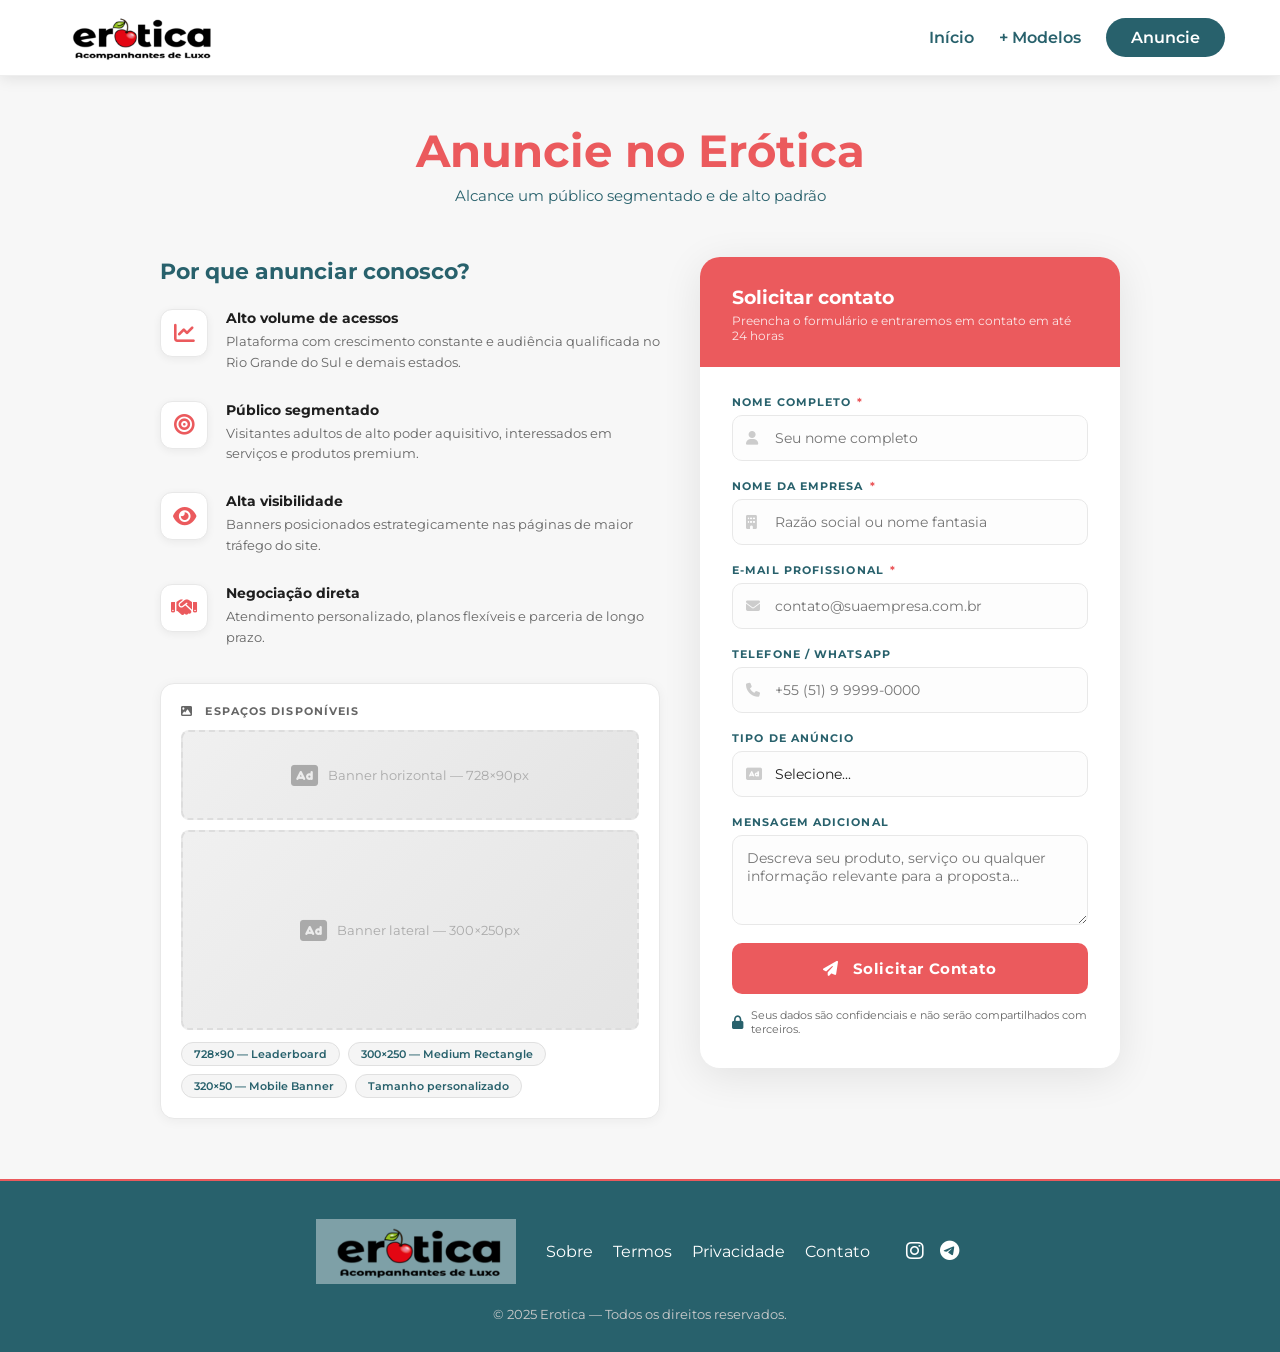
<file: anuncie.html>
<!DOCTYPE html>
<html lang="pt-BR">
<head>
  <meta charset="UTF-8">
  <meta name="viewport" content="width=device-width, initial-scale=1.0">
  <title>Anuncie | Erótica</title>
  <link rel="stylesheet" href="https://cdnjs.cloudflare.com/ajax/libs/font-awesome/6.5.0/css/all.min.css">
  <link href="https://fonts.googleapis.com/css2?family=Montserrat:wght@400;600;700&display=swap" rel="stylesheet">
  <link rel="stylesheet" href="styles.css">
  <style>
    :root {
      --red:      #EB5A5D;
      --red-dark: #c94a4d;
      --blue:     #28616C;
      --bg:       #f7f7f7;
      --card:     #ffffff;
      --border:   #e8e8e8;
      --text:     #1e1e1e;
      --muted:    #666;
      --font:     'Montserrat', sans-serif;
    }

    body {
      background: var(--bg);
      font-family: var(--font);
      display: flex;
      flex-direction: column;
      min-height: 100vh;
    }

    .page-spacer { flex: 1; }

    /* ===== TÍTULO DA PÁGINA ===== */
    .page-hero {
      text-align: center;
      padding: 48px 20px 12px;
    }

    .page-hero h1 {
      font-size: clamp(1.8rem, 4vw, 2.8rem);
      font-weight: 700;
      color: var(--red);
      margin-bottom: 8px;
    }

    .page-hero p {
      font-size: 15px;
      color: var(--blue);
    }

    /* ===== LAYOUT ===== */
    .anuncie-wrapper {
      max-width: 1000px;
      margin: 40px auto 60px;
      padding: 0 20px;
      display: grid;
      grid-template-columns: 1fr 420px;
      gap: 40px;
      align-items: start;
    }

    /* ===== COLUNA ESQUERDA — BENEFÍCIOS ===== */
    .benefits-col h2 {
      font-size: 1.4rem;
      color: var(--blue);
      margin-bottom: 24px;
      font-weight: 700;
    }

    .benefit-item {
      display: flex;
      gap: 18px;
      align-items: flex-start;
      margin-bottom: 28px;
    }

    .benefit-icon {
      width: 48px;
      height: 48px;
      background: #fff;
      border: 1px solid var(--border);
      border-radius: 12px;
      display: flex;
      align-items: center;
      justify-content: center;
      flex-shrink: 0;
      font-size: 1.3rem;
      color: var(--red);
      box-shadow: 0 2px 8px rgba(0,0,0,0.06);
    }

    .benefit-text h4 {
      font-size: 14px;
      font-weight: 700;
      color: var(--text);
      margin-bottom: 4px;
    }

    .benefit-text p {
      font-size: 13px;
      color: var(--muted);
      line-height: 1.6;
    }

    /* Preview de banner */
    .banner-preview {
      margin-top: 36px;
      background: #fff;
      border: 1px solid var(--border);
      border-radius: 14px;
      padding: 20px;
      box-shadow: 0 2px 12px rgba(0,0,0,0.05);
    }

    .banner-preview p {
      font-size: 11px;
      font-weight: 700;
      letter-spacing: 0.1em;
      text-transform: uppercase;
      color: var(--muted);
      margin-bottom: 12px;
    }

    .banner-slot {
      background: linear-gradient(135deg, #f0f0f0, #e4e4e4);
      border-radius: 8px;
      height: 90px;
      display: flex;
      align-items: center;
      justify-content: center;
      gap: 10px;
      color: #aaa;
      font-size: 13px;
      border: 2px dashed #ddd;
      margin-bottom: 10px;
    }

    .banner-slot i { font-size: 1.5rem; }

    .banner-slot.tall { height: 200px; }

    .banner-sizes {
      display: flex;
      gap: 8px;
      flex-wrap: wrap;
      margin-top: 12px;
    }

    .size-tag {
      font-size: 11px;
      background: #f5f5f5;
      border: 1px solid #e0e0e0;
      border-radius: 20px;
      padding: 4px 12px;
      color: var(--blue);
      font-weight: 600;
    }

    /* ===== COLUNA DIREITA — FORMULÁRIO ===== */
    .contact-card {
      background: var(--card);
      border-radius: 20px;
      box-shadow: 0 8px 40px rgba(0,0,0,0.09);
      overflow: hidden;
      position: sticky;
      top: 90px;
    }

    .contact-card-header {
      background: var(--red);
      padding: 28px 32px 24px;
      color: #fff;
    }

    .contact-card-header h3 {
      font-size: 1.2rem;
      font-weight: 700;
      margin-bottom: 4px;
    }

    .contact-card-header p {
      font-size: 12px;
      opacity: 0.85;
    }

    .contact-card-body {
      padding: 28px 32px 32px;
    }

    /* Campos */
    .field {
      display: flex;
      flex-direction: column;
      gap: 6px;
      margin-bottom: 18px;
    }

    .field label {
      font-size: 11px;
      font-weight: 700;
      letter-spacing: 0.1em;
      text-transform: uppercase;
      color: var(--blue);
    }

    .field label .req { color: var(--red); margin-left: 2px; }

    .field-wrap {
      position: relative;
    }

    .field-wrap i {
      position: absolute;
      left: 14px;
      top: 50%;
      transform: translateY(-50%);
      color: #ccc;
      font-size: 14px;
      pointer-events: none;
    }

    .field input,
    .field textarea,
    .field select {
      width: 100%;
      border: 1px solid var(--border);
      border-radius: 10px;
      padding: 13px 14px 13px 42px;
      font-family: var(--font);
      font-size: 14px;
      color: var(--text);
      outline: none;
      transition: border-color 0.25s, box-shadow 0.25s;
      background: #fdfdfd;
      box-sizing: border-box;
    }

    .field textarea {
      padding-left: 14px;
      height: 90px;
      resize: vertical;
    }

    .field select { padding-left: 42px; appearance: none; }

    .field input:focus,
    .field textarea:focus,
    .field select:focus {
      border-color: var(--blue);
      box-shadow: 0 0 0 3px rgba(40,97,108,0.1);
      background: #fff;
    }

    /* Mensagem de erro */
    .error-msg {
      display: none;
      background: #fff0f0;
      border: 1px solid #f5c0c0;
      border-radius: 8px;
      padding: 10px 14px;
      font-size: 13px;
      color: var(--red);
      margin-bottom: 16px;
      align-items: center;
      gap: 8px;
    }
    .error-msg.show { display: flex; }

    /* Botão */
    .btn-solicitar {
      width: 100%;
      padding: 16px;
      background: var(--red);
      color: #fff;
      border: none;
      border-radius: 10px;
      font-family: var(--font);
      font-size: 15px;
      font-weight: 700;
      letter-spacing: 0.04em;
      cursor: pointer;
      transition: background 0.3s, transform 0.2s;
      display: flex;
      align-items: center;
      justify-content: center;
      gap: 10px;
      margin-top: 6px;
    }

    .btn-solicitar:hover {
      background: var(--red-dark);
      transform: translateY(-2px);
    }

    .btn-solicitar:active { transform: translateY(0); }

    .btn-solicitar .spinner {
      display: none;
      width: 18px;
      height: 18px;
      border: 2px solid rgba(255,255,255,0.4);
      border-top-color: #fff;
      border-radius: 50%;
      animation: spin 0.7s linear infinite;
    }

    .btn-solicitar.loading .btn-text { display: none; }
    .btn-solicitar.loading .spinner  { display: block; }

    @keyframes spin { to { transform: rotate(360deg); } }

    /* Nota de privacidade */
    .privacy-note {
      display: flex;
      align-items: center;
      gap: 8px;
      margin-top: 14px;
      font-size: 11px;
      color: var(--muted);
    }

    .privacy-note i { color: var(--blue); font-size: 13px; flex-shrink: 0; }

    /* ===== TELA DE SUCESSO ===== */
    .success-screen {
      display: none;
      flex-direction: column;
      align-items: center;
      justify-content: center;
      text-align: center;
      padding: 60px 20px;
      flex: 1;
    }

    .success-screen.show { display: flex; }

    .success-icon {
      width: 80px;
      height: 80px;
      background: linear-gradient(135deg, var(--red), #ff8888);
      border-radius: 50%;
      display: flex;
      align-items: center;
      justify-content: center;
      font-size: 2.2rem;
      color: #fff;
      margin: 0 auto 24px;
    }

    .success-screen h2 {
      font-size: 1.8rem;
      color: var(--red);
      margin-bottom: 12px;
    }

    .success-screen p {
      color: var(--muted);
      font-size: 14px;
      line-height: 1.8;
      max-width: 420px;
    }

    .success-screen p strong { color: var(--blue); }

    .btn-back {
      display: inline-block;
      margin-top: 28px;
      padding: 13px 32px;
      background: var(--red);
      color: #fff;
      border-radius: 8px;
      text-decoration: none;
      font-weight: 700;
      font-size: 14px;
      transition: background 0.3s;
    }

    .btn-back:hover { background: var(--red-dark); }

    /* ===== RESPONSIVIDADE ===== */
    @media (max-width: 820px) {
      .anuncie-wrapper {
        grid-template-columns: 1fr;
        gap: 28px;
      }

      .contact-card { position: static; }
    }

    @media (max-width: 480px) {
      .contact-card-header,
      .contact-card-body { padding-left: 20px; padding-right: 20px; }
    }
  </style>
</head>
<body>

  <!-- ===== HEADER ===== -->
  <header class="main-header">
    <div class="container nav-content">
      <div class="logo-header">
        <img src="img/bitmap.png" alt="Erotica Logo" class="site-logo">
      </div>
      <nav class="nav-links">
        <a href="index.html">Início</a>
        <a href="modelos.html">+ Modelos</a>
        <a href="anuncie.html" class="btn-anuncie active">Anuncie</a>
      </nav>
    </div>
  </header>

  <!-- ===== TÍTULO ===== -->
  <div class="page-hero" id="pageHero">
    <h1>Anuncie no Erótica</h1>
    <p>Alcance um público segmentado e de alto padrão</p>
  </div>

  <!-- ===== CONTEÚDO PRINCIPAL ===== -->
  <div class="anuncie-wrapper" id="mainContent">

    <!-- COLUNA ESQUERDA — BENEFÍCIOS -->
    <div class="benefits-col">
      <h2>Por que anunciar conosco?</h2>

      <div class="benefit-item">
        <div class="benefit-icon"><i class="fa-solid fa-chart-line"></i></div>
        <div class="benefit-text">
          <h4>Alto volume de acessos</h4>
          <p>Plataforma com crescimento constante e audiência qualificada no Rio Grande do Sul e demais estados.</p>
        </div>
      </div>

      <div class="benefit-item">
        <div class="benefit-icon"><i class="fa-solid fa-bullseye"></i></div>
        <div class="benefit-text">
          <h4>Público segmentado</h4>
          <p>Visitantes adultos de alto poder aquisitivo, interessados em serviços e produtos premium.</p>
        </div>
      </div>

      <div class="benefit-item">
        <div class="benefit-icon"><i class="fa-solid fa-eye"></i></div>
        <div class="benefit-text">
          <h4>Alta visibilidade</h4>
          <p>Banners posicionados estrategicamente nas páginas de maior tráfego do site.</p>
        </div>
      </div>

      <div class="benefit-item">
        <div class="benefit-icon"><i class="fa-solid fa-handshake"></i></div>
        <div class="benefit-text">
          <h4>Negociação direta</h4>
          <p>Atendimento personalizado, planos flexíveis e parceria de longo prazo.</p>
        </div>
      </div>

      <!-- Preview dos espaços -->
      <div class="banner-preview">
        <p><i class="fa-solid fa-image"></i> &nbsp; Espaços disponíveis</p>

        <div class="banner-slot">
          <i class="fa-solid fa-rectangle-ad"></i>
          <span>Banner horizontal — 728×90px</span>
        </div>

        <div class="banner-slot tall">
          <i class="fa-solid fa-rectangle-ad"></i>
          <span>Banner lateral — 300×250px</span>
        </div>

        <div class="banner-sizes">
          <span class="size-tag">728×90 — Leaderboard</span>
          <span class="size-tag">300×250 — Medium Rectangle</span>
          <span class="size-tag">320×50 — Mobile Banner</span>
          <span class="size-tag">Tamanho personalizado</span>
        </div>
      </div>
    </div>

    <!-- COLUNA DIREITA — FORMULÁRIO -->
    <div class="contact-card">
      <div class="contact-card-header">
        <h3>Solicitar contato</h3>
        <p>Preencha o formulário e entraremos em contato em até 24 horas</p>
      </div>
      <div class="contact-card-body">

        <!-- Erro -->
        <div class="error-msg" id="errorMsg">
          <i class="fa-solid fa-circle-exclamation"></i>
          <span id="errorText">Preencha todos os campos obrigatórios.</span>
        </div>

        <!-- Nome -->
        <div class="field">
          <label>Nome Completo <span class="req">*</span></label>
          <div class="field-wrap">
            <i class="fa-solid fa-user"></i>
            <input type="text" id="f-nome" placeholder="Seu nome completo">
          </div>
        </div>

        <!-- Empresa -->
        <div class="field">
          <label>Nome da Empresa <span class="req">*</span></label>
          <div class="field-wrap">
            <i class="fa-solid fa-building"></i>
            <input type="text" id="f-empresa" placeholder="Razão social ou nome fantasia">
          </div>
        </div>

        <!-- E-mail -->
        <div class="field">
          <label>E-mail Profissional <span class="req">*</span></label>
          <div class="field-wrap">
            <i class="fa-solid fa-envelope"></i>
            <input type="email" id="f-email" placeholder="contato@suaempresa.com.br">
          </div>
        </div>

        <!-- Telefone -->
        <div class="field">
          <label>Telefone / WhatsApp</label>
          <div class="field-wrap">
            <i class="fa-solid fa-phone"></i>
            <input type="tel" id="f-tel" placeholder="+55 (51) 9 9999-0000">
          </div>
        </div>

        <!-- Interesse -->
        <div class="field">
          <label>Tipo de Anúncio</label>
          <div class="field-wrap">
            <i class="fa-solid fa-rectangle-ad"></i>
            <select id="f-tipo">
              <option value="">Selecione...</option>
              <option>Banner horizontal (728×90)</option>
              <option>Banner lateral (300×250)</option>
              <option>Banner mobile (320×50)</option>
              <option>Patrocínio de seção</option>
              <option>Tamanho personalizado</option>
            </select>
          </div>
        </div>

        <!-- Mensagem -->
        <div class="field">
          <label>Mensagem adicional</label>
          <textarea id="f-msg" placeholder="Descreva seu produto, serviço ou qualquer informação relevante para a proposta…"></textarea>
        </div>

        <!-- Botão -->
        <button class="btn-solicitar" id="btnSolicitar" onclick="enviarSolicitacao()">
          <span class="btn-text">
            <i class="fa-solid fa-paper-plane"></i> &nbsp; Solicitar Contato
          </span>
          <div class="spinner"></div>
        </button>

        <!-- Nota de privacidade -->
        <div class="privacy-note">
          <i class="fa-solid fa-lock"></i>
          Seus dados são confidenciais e não serão compartilhados com terceiros.
        </div>

      </div>
    </div>

  </div>

  <!-- ===== TELA DE SUCESSO ===== -->
  <div class="success-screen" id="successScreen">
    <div class="success-icon"><i class="fa-solid fa-check"></i></div>
    <h2>Solicitação enviada!</h2>
    <p>
      Recebemos o contato de <strong id="successNome"></strong> da empresa
      <strong id="successEmpresa"></strong>.<br><br>
      Nossa equipe comercial retornará para <strong id="successEmail"></strong>
      em até <strong>24 horas úteis</strong>.
    </p>
    <a href="index.html" class="btn-back">← Voltar ao início</a>
  </div>

  <div class="page-spacer"></div>

  <!-- ===== RODAPÉ ===== -->
  <footer class="site-footer">
    <div class="footer-container">
      <div class="footer-logo">
        <img src="img/bitmap.png" alt="Erotica Logo">
      </div>
      <ul class="footer-links">
        <li><a href="index.html#sobre">Sobre</a></li>
        <li><a href="#">Termos</a></li>
        <li><a href="#">Privacidade</a></li>
        <li><a href="#">Contato</a></li>
      </ul>
      <div class="footer-socials">
        <a href="#"><i class="fab fa-instagram"></i></a>
        <a href="#"><i class="fab fa-telegram"></i></a>
      </div>
    </div>
    <p class="footer-copy">© 2025 Erotica — Todos os direitos reservados.</p>
  </footer>

  <script>
    /* =============================================
       E-MAIL DO ADMINISTRADOR
       Altere este endereço para o e-mail real do admin
       ============================================= */
    const ADMIN_EMAIL = 'admin@erotica.com.br';

    /* =============================================
       VALIDAÇÃO E ENVIO
       ============================================= */
    function enviarSolicitacao() {
      const nome    = document.getElementById('f-nome').value.trim();
      const empresa = document.getElementById('f-empresa').value.trim();
      const email   = document.getElementById('f-email').value.trim();
      const tel     = document.getElementById('f-tel').value.trim();
      const tipo    = document.getElementById('f-tipo').value;
      const msg     = document.getElementById('f-msg').value.trim();

      // Validações
      if (!nome)    return showError('Por favor, informe seu nome completo.');
      if (!empresa) return showError('Por favor, informe o nome da empresa.');
      if (!email)   return showError('Por favor, informe o e-mail profissional.');
      if (!isValidEmail(email)) return showError('E-mail inválido. Verifique e tente novamente.');

      hideError();

      // Ativa loading
      const btn = document.getElementById('btnSolicitar');
      btn.classList.add('loading');
      btn.disabled = true;

      /* ============================================================
         ENVIO VIA MAILTO (funciona sem backend)
         Abre o cliente de e-mail do sistema com os dados preenchidos.
         
         UPGRADE FUTURO — substitua pelo fetch() abaixo quando tiver backend:
         
         fetch('/api/contato-anuncio', {
           method: 'POST',
           headers: { 'Content-Type': 'application/json' },
           body: JSON.stringify({ nome, empresa, email, tel, tipo, msg })
         })
         .then(r => r.json())
         .then(() => showSuccess(nome, empresa, email))
         .catch(() => showError('Erro ao enviar. Tente novamente.'));
         ============================================================ */

      const assunto = encodeURIComponent(`[Anúncio] Solicitação de ${empresa}`);
      const corpo   = encodeURIComponent(
        `Nova solicitação de anúncio recebida pelo site Erótica:\n\n` +
        `Nome: ${nome}\n` +
        `Empresa: ${empresa}\n` +
        `E-mail: ${email}\n` +
        `Telefone: ${tel || 'Não informado'}\n` +
        `Tipo de anúncio: ${tipo || 'Não especificado'}\n\n` +
        `Mensagem:\n${msg || 'Nenhuma mensagem adicional.'}\n\n` +
        `---\nEnviado via formulário Anuncie — Erótica`
      );

      // Abre o e-mail com 1.2s de delay (simula envio)
      setTimeout(() => {
        window.location.href = `mailto:${ADMIN_EMAIL}?subject=${assunto}&body=${corpo}`;

        btn.classList.remove('loading');
        btn.disabled = false;

        showSuccess(nome, empresa, email);
      }, 1200);
    }

    /* =============================================
       TELA DE SUCESSO
       ============================================= */
    function showSuccess(nome, empresa, email) {
      document.getElementById('mainContent').style.display = 'none';
      document.getElementById('pageHero').style.display = 'none';

      document.getElementById('successNome').textContent    = nome;
      document.getElementById('successEmpresa').textContent = empresa;
      document.getElementById('successEmail').textContent   = email;

      document.getElementById('successScreen').classList.add('show');
      window.scrollTo({ top: 0, behavior: 'smooth' });
    }

    /* =============================================
       UTILITÁRIOS
       ============================================= */
    function showError(msg) {
      const el = document.getElementById('errorMsg');
      document.getElementById('errorText').textContent = msg;
      el.classList.add('show');
      el.scrollIntoView({ behavior: 'smooth', block: 'nearest' });
    }

    function hideError() {
      document.getElementById('errorMsg').classList.remove('show');
    }

    function isValidEmail(email) {
      return /^[^\s@]+@[^\s@]+\.[^\s@]+$/.test(email);
    }

    // Enter nos campos avança / envia
    document.querySelectorAll('.field input, .field select').forEach((el, i, all) => {
      el.addEventListener('keydown', e => {
        if (e.key === 'Enter') {
          e.preventDefault();
          const next = all[i + 1];
          next ? next.focus() : enviarSolicitacao();
        }
      });
    });
  </script>

</body>
</html>
</file>
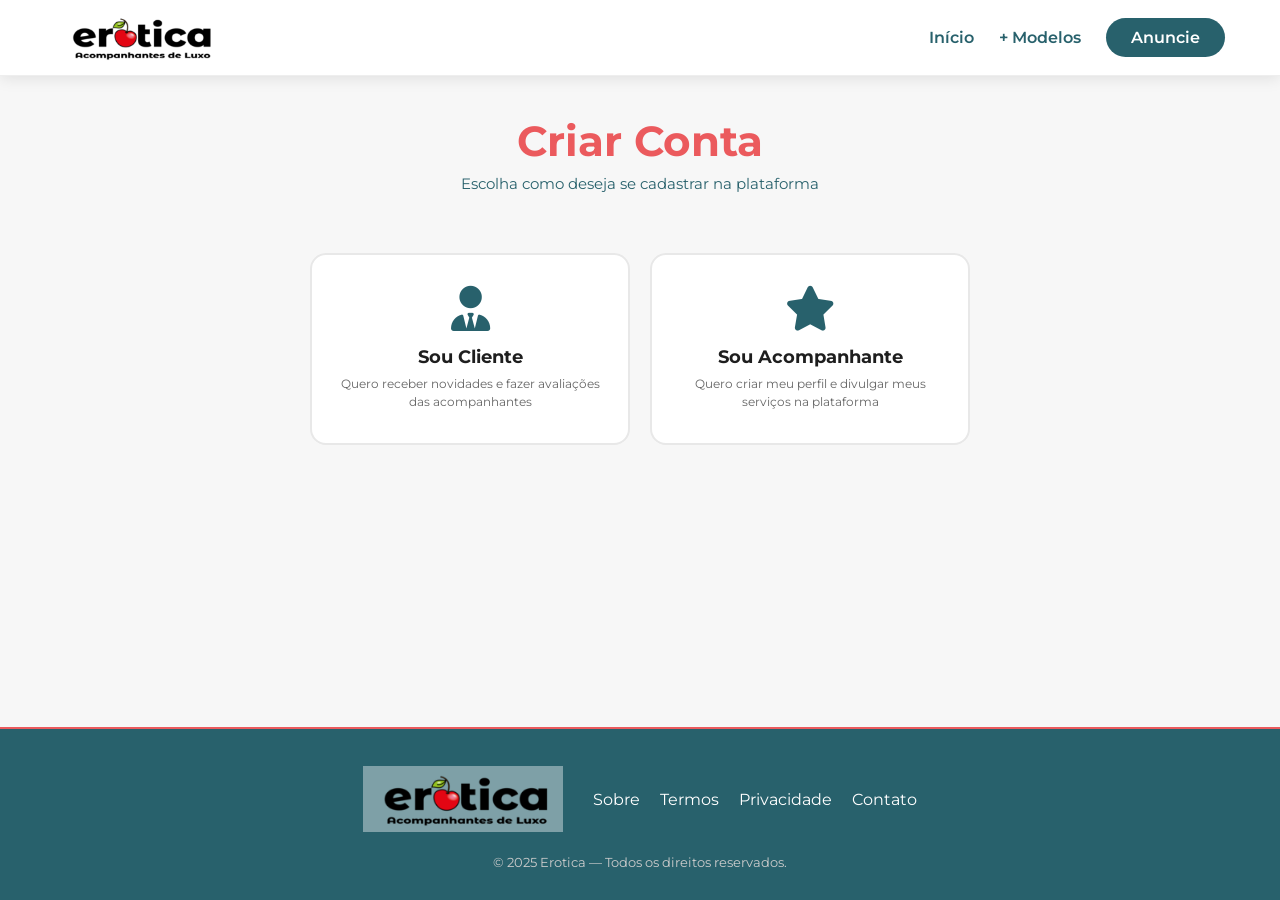
<file: cadastro.html>
<!DOCTYPE html>
<html lang="pt-BR">
<head>
  <meta charset="UTF-8">
  <meta name="viewport" content="width=device-width, initial-scale=1.0">
  <title>Cadastro | Erótica</title>
  <link rel="stylesheet" href="https://cdnjs.cloudflare.com/ajax/libs/font-awesome/6.5.0/css/all.min.css">
  <link href="https://fonts.googleapis.com/css2?family=Montserrat:wght@400;600;700&display=swap" rel="stylesheet">
  <link rel="stylesheet" href="styles.css">
  <style>
    /* =============================================
       VARIÁVEIS E BASE
       ============================================= */
    :root {
      --red:  #EB5A5D;
      --blue: #28616C;
      --red-dark:  #c94a4d;
      --blue-dark: #1e4a54;
      --bg:   #f7f7f7;
      --card: #ffffff;
      --border: #e8e8e8;
      --text: #1e1e1e;
      --muted: #666;
      --font: 'Montserrat', sans-serif;
    }

    body {
      background: var(--bg);
      font-family: var(--font);
      display: flex;
      flex-direction: column;
      min-height: 100vh;
    }

    /* Empurra o rodapé para o fim da página */
    .cad-hero,
    .type-selector,
    .form-section,
    .success-screen {
      flex-shrink: 0;
    }

    .page-spacer {
      flex: 1;
    }

    /* =============================================
       HERO DA PÁGINA
       ============================================= */
    .cad-hero {
      background: transparent;
      padding: 40px 20px 20px;
      text-align: center;
    }

    .cad-hero h1 {
      font-size: clamp(1.6rem, 3.5vw, 2.6rem);
      font-weight: 700;
      margin-bottom: 8px;
      color: #EB5A5D;
    }

    .cad-hero h1 span { color: #EB5A5D; }

    .cad-hero p {
      font-size: 15px;
      color: #28616C;
    }

    /* =============================================
       SELETOR DE TIPO
       ============================================= */
    .type-selector {
      max-width: 700px;
      margin: 40px auto 0;
      padding: 0 20px;
      display: grid;
      grid-template-columns: 1fr 1fr;
      gap: 20px;
    }

    .type-card {
      background: var(--card);
      border: 2px solid var(--border);
      border-radius: 16px;
      padding: 32px 24px;
      text-align: center;
      cursor: pointer;
      transition: all 0.3s ease;
    }

    .type-card:hover {
      border-color: var(--red);
      transform: translateY(-4px);
      box-shadow: 0 10px 30px rgba(235,90,93,0.15);
    }

    .type-card.selected {
      border-color: var(--red);
      background: #fff5f5;
      box-shadow: 0 10px 30px rgba(235,90,93,0.2);
    }

    .type-card i {
      font-size: 2.8rem;
      color: var(--blue);
      display: block;
      margin-bottom: 14px;
    }

    .type-card.selected i { color: var(--red); }

    .type-card h3 {
      font-size: 1.1rem;
      color: var(--text);
      margin-bottom: 8px;
    }

    .type-card p {
      font-size: 12px;
      color: var(--muted);
      line-height: 1.5;
    }

    /* =============================================
       FORMULÁRIOS
       ============================================= */
    .form-section {
      display: none;
      max-width: 800px;
      margin: 40px auto 60px;
      padding: 0 20px;
    }

    .form-section.active { display: block; }

    .form-card {
      background: var(--card);
      border-radius: 16px;
      padding: 40px;
      box-shadow: 0 4px 20px rgba(0,0,0,0.07);
    }

    /* Título do bloco */
    .form-block-title {
      font-size: 13px;
      font-weight: 700;
      letter-spacing: 0.12em;
      text-transform: uppercase;
      color: var(--red);
      margin: 32px 0 16px;
      padding-bottom: 8px;
      border-bottom: 2px solid #fde8e8;
      display: flex;
      align-items: center;
      gap: 8px;
    }

    .form-block-title:first-child { margin-top: 0; }

    /* Campos */
    .form-row {
      display: grid;
      grid-template-columns: 1fr 1fr;
      gap: 16px;
    }

    .form-row.cols-3 {
      grid-template-columns: 1fr 1fr 1fr;
    }

    .form-group {
      display: flex;
      flex-direction: column;
      gap: 6px;
    }

    .form-group.full { grid-column: 1 / -1; }

    .form-group label {
      font-size: 11px;
      font-weight: 700;
      letter-spacing: 0.1em;
      text-transform: uppercase;
      color: var(--blue);
    }

    .form-group label .req { color: var(--red); margin-left: 2px; }

    .form-group input,
    .form-group select,
    .form-group textarea {
      border: 1px solid var(--border);
      border-radius: 8px;
      padding: 12px 14px;
      font-family: var(--font);
      font-size: 14px;
      color: var(--text);
      outline: none;
      transition: border-color 0.25s, box-shadow 0.25s;
      background: #fff;
      width: 100%;
      box-sizing: border-box;
    }

    .form-group input:focus,
    .form-group select:focus,
    .form-group textarea:focus {
      border-color: var(--blue);
      box-shadow: 0 0 0 3px rgba(40,97,108,0.1);
    }

    .form-group textarea {
      height: 100px;
      resize: vertical;
    }

    /* Checkbox / Radio */
    .check-group {
      display: flex;
      flex-wrap: wrap;
      gap: 10px;
      margin-top: 4px;
    }

    .check-item {
      display: flex;
      align-items: center;
      gap: 8px;
      background: #f9f9f9;
      border: 1px solid var(--border);
      border-radius: 8px;
      padding: 8px 14px;
      cursor: pointer;
      font-size: 13px;
      color: var(--text);
      transition: 0.25s;
      user-select: none;
    }

    .check-item input[type="checkbox"],
    .check-item input[type="radio"] {
      width: auto;
      accent-color: var(--red);
    }

    .check-item:has(input:checked) {
      background: #fff0f0;
      border-color: var(--red);
      color: var(--red);
    }

    /* Upload de arquivos */
    .upload-area {
      border: 2px dashed var(--border);
      border-radius: 12px;
      padding: 30px 20px;
      text-align: center;
      cursor: pointer;
      transition: 0.3s;
      position: relative;
      overflow: hidden;
    }

    .upload-area:hover,
    .upload-area.dragover {
      border-color: var(--red);
      background: #fff5f5;
    }

    .upload-area input[type="file"] {
      position: absolute;
      inset: 0;
      opacity: 0;
      cursor: pointer;
      width: 100%;
      height: 100%;
      border: none;
      padding: 0;
    }

    .upload-area i {
      font-size: 2rem;
      color: var(--blue);
      display: block;
      margin-bottom: 10px;
    }

    .upload-area p {
      font-size: 13px;
      color: var(--muted);
    }

    .upload-area strong {
      color: var(--red);
    }

    /* Preview de arquivos */
    .file-preview-grid {
      display: grid;
      grid-template-columns: repeat(auto-fill, minmax(90px, 1fr));
      gap: 10px;
      margin-top: 12px;
    }

    .preview-item {
      position: relative;
      aspect-ratio: 1;
      border-radius: 8px;
      overflow: hidden;
      background: #f0f0f0;
    }

    .preview-item img,
    .preview-item video {
      width: 100%;
      height: 100%;
      object-fit: cover;
    }

    .preview-item .remove-btn {
      position: absolute;
      top: 4px;
      right: 4px;
      background: rgba(235,90,93,0.9);
      color: white;
      border: none;
      border-radius: 50%;
      width: 22px;
      height: 22px;
      font-size: 11px;
      cursor: pointer;
      display: flex;
      align-items: center;
      justify-content: center;
    }

    .preview-item .file-label {
      position: absolute;
      bottom: 0;
      left: 0;
      right: 0;
      background: rgba(0,0,0,0.55);
      color: white;
      font-size: 9px;
      padding: 3px 5px;
      text-overflow: ellipsis;
      overflow: hidden;
      white-space: nowrap;
    }

    /* Contador de arquivo */
    .upload-count {
      font-size: 12px;
      color: var(--blue);
      font-weight: 600;
      margin-top: 6px;
    }

    /* Botão de submit */
    .btn-submit-cad {
      width: 100%;
      padding: 17px;
      background: var(--red);
      color: white;
      border: none;
      border-radius: 10px;
      font-family: var(--font);
      font-size: 15px;
      font-weight: 700;
      letter-spacing: 0.06em;
      cursor: pointer;
      margin-top: 32px;
      transition: background 0.3s, transform 0.2s;
    }

    .btn-submit-cad:hover {
      background: var(--red-dark);
      transform: translateY(-2px);
    }

    .btn-submit-cad:active { transform: translateY(0); }

    /* Termos */
    .terms-line {
      display: flex;
      align-items: flex-start;
      gap: 10px;
      margin-top: 20px;
      font-size: 12px;
      color: var(--muted);
      line-height: 1.5;
    }

    .terms-line input[type="checkbox"] {
      margin-top: 2px;
      accent-color: var(--red);
      flex-shrink: 0;
    }

    .terms-line a { color: var(--red); text-decoration: none; }
    .terms-line a:hover { text-decoration: underline; }

    /* =============================================
       TELA DE SUCESSO
       ============================================= */
    .success-screen {
      display: none;
      text-align: center;
      padding: 60px 20px;
      max-width: 500px;
      margin: 0 auto;
    }

    .success-screen.active { display: block; }

    .success-icon {
      width: 80px;
      height: 80px;
      background: linear-gradient(135deg, var(--blue), #3a8a9a);
      border-radius: 50%;
      display: flex;
      align-items: center;
      justify-content: center;
      margin: 0 auto 24px;
      font-size: 2.2rem;
      color: white;
    }

    .success-screen h2 {
      font-size: 1.8rem;
      color: var(--blue);
      margin-bottom: 12px;
    }

    .success-screen p {
      color: var(--muted);
      line-height: 1.7;
      font-size: 14px;
    }

    .success-screen .btn-back {
      display: inline-block;
      margin-top: 28px;
      padding: 13px 32px;
      background: var(--red);
      color: white;
      border-radius: 8px;
      text-decoration: none;
      font-weight: 700;
      font-size: 14px;
      transition: background 0.3s;
    }

    .success-screen .btn-back:hover { background: var(--red-dark); }


    /* =============================================
       PLANOS
       ============================================= */
    .plan-grid {
      display: grid;
      grid-template-columns: 1fr 1fr;
      gap: 24px;
    }

    .plan-card {
      border: 2px solid var(--border);
      border-radius: 18px;
      padding: 28px 24px 24px;
      cursor: pointer;
      transition: all 0.3s ease;
      position: relative;
      background: #fff;
    }

    .plan-card:hover {
      border-color: var(--blue);
      transform: translateY(-4px);
      box-shadow: 0 12px 32px rgba(40,97,108,0.13);
    }

    .plan-card.selected {
      border-color: var(--blue);
      box-shadow: 0 12px 32px rgba(40,97,108,0.15);
    }

    .plan-card.vip { border-color: #e8b400; }
    .plan-card.vip:hover, .plan-card.vip.selected {
      border-color: #c8940a;
      box-shadow: 0 12px 32px rgba(200,148,10,0.2);
    }

    .plan-popular-tag {
      position: absolute;
      top: -13px;
      left: 50%;
      transform: translateX(-50%);
      background: linear-gradient(135deg, #e8b400, #c8940a);
      color: #fff;
      font-size: 11px;
      font-weight: 700;
      padding: 4px 16px;
      border-radius: 20px;
      white-space: nowrap;
      letter-spacing: 0.05em;
    }

    .plan-badge {
      display: inline-block;
      font-size: 11px;
      font-weight: 700;
      letter-spacing: 0.12em;
      text-transform: uppercase;
      padding: 4px 14px;
      border-radius: 20px;
      margin-bottom: 14px;
    }

    .plan-badge.padrao { background: #f0f7f8; color: var(--blue); }
    .plan-badge.vip    { background: #fff8e0; color: #b8820a; }

    .plan-price {
      display: flex;
      align-items: baseline;
      gap: 3px;
      margin-bottom: 8px;
    }

    .plan-currency { font-size: 16px; font-weight: 700; color: var(--text); }
    .plan-value    { font-size: 3rem; font-weight: 700; color: var(--text); line-height: 1; }
    .plan-period   { font-size: 13px; color: var(--muted); }

    .plan-desc {
      font-size: 13px;
      color: var(--muted);
      margin-bottom: 20px;
      line-height: 1.5;
    }

    .plan-features {
      list-style: none;
      padding: 0;
      margin: 0 0 24px;
      display: flex;
      flex-direction: column;
      gap: 9px;
    }

    .plan-features li {
      display: flex;
      align-items: center;
      gap: 9px;
      font-size: 13px;
    }

    .plan-features li.ok { color: var(--text); }
    .plan-features li.no { color: #bbb; }
    .plan-features li.ok i { color: #22b05c; font-size: 12px; }
    .plan-features li.no i { color: #ddd; font-size: 12px; }

    .btn-select-plan {
      width: 100%;
      padding: 13px;
      background: var(--blue);
      color: #fff;
      border: none;
      border-radius: 10px;
      font-family: var(--font);
      font-size: 14px;
      font-weight: 700;
      cursor: pointer;
      transition: background 0.3s, transform 0.2s;
    }

    .btn-select-plan:hover { background: var(--blue-dark); transform: translateY(-2px); }

    .btn-select-plan.vip {
      background: linear-gradient(135deg, #e8b400, #c8940a);
    }

    .btn-select-plan.vip:hover { background: linear-gradient(135deg, #c8940a, #a87408); }

    /* Barra do plano selecionado dentro do form */
    .selected-plan-bar {
      display: flex;
      align-items: center;
      gap: 10px;
      padding: 12px 18px;
      border-radius: 10px;
      margin-bottom: 28px;
      font-size: 13px;
      font-weight: 700;
      color: #fff;
    }

    .selected-plan-bar.padrao { background: linear-gradient(135deg, var(--blue), #1e4a54); }
    .selected-plan-bar.vip    { background: linear-gradient(135deg, #e8b400, #c8940a); }

    @media (max-width: 600px) {
      .plan-grid { grid-template-columns: 1fr; }
    }
    /* =============================================
       RESPONSIVIDADE
       ============================================= */
    @media (max-width: 680px) {
      .type-selector { grid-template-columns: 1fr; gap: 14px; }
      .form-card { padding: 24px 18px; }
      .form-row { grid-template-columns: 1fr; }
      .form-row.cols-3 { grid-template-columns: 1fr 1fr; }
    }

    @media (max-width: 420px) {
      .form-row.cols-3 { grid-template-columns: 1fr; }
    }
  </style>
</head>
<body>

  <!-- ===== HEADER ===== -->
  <header class="main-header">
    <div class="container nav-content">
      <div class="logo-header">
        <img src="img/bitmap.png" alt="Erotica Logo" class="site-logo">
      </div>
      <nav class="nav-links">
        <a href="index.html">Início</a>
        <a href="modelos.html">+ Modelos</a>
        <a href="anuncie.html" class="btn-anuncie">Anuncie</a>
      </nav>
    </div>
  </header>

  <!-- ===== HERO ===== -->
  <div class="cad-hero">
    <h1>Criar <span>Conta</span></h1>
    <p>Escolha como deseja se cadastrar na plataforma</p>
  </div>

  <!-- ===== SELETOR DE TIPO ===== -->
  <div class="type-selector" id="typeSelector">

    <div class="type-card" id="cardCliente" onclick="selectType('cliente')">
      <i class="fa-solid fa-user-tie"></i>
      <h3>Sou Cliente</h3>
      <p>Quero receber novidades e fazer avaliações das acompanhantes</p>
    </div>

    <div class="type-card" id="cardModelo" onclick="selectType('modelo')">
      <i class="fa-solid fa-star"></i>
      <h3>Sou Acompanhante</h3>
      <p>Quero criar meu perfil e divulgar meus serviços na plataforma</p>
    </div>

  </div>

  <!-- ===================================================================
       FORMULÁRIO — CLIENTE
       =================================================================== -->
  <div class="form-section" id="formCliente">
    <div class="form-card">

      <p class="form-block-title"><i class="fa-solid fa-user"></i> Dados do Cliente</p>

      <div class="form-row">
        <div class="form-group">
          <label>Nome ou Apelido <span class="req">*</span></label>
          <input type="text" id="c-nome" placeholder="Como vai aparecer nas avaliações" required>
        </div>
        <div class="form-group">
          <label>Cidade</label>
          <input type="text" id="c-cidade" placeholder="Sua cidade">
        </div>
      </div>

      <p class="form-block-title"><i class="fa-solid fa-envelope"></i> Contato para novidades</p>
      <p style="font-size:13px;color:#666;margin-bottom:16px;">
        Informe ao menos um dos campos abaixo para receber em primeira mão as novidades do site.
      </p>

      <div class="form-row">
        <div class="form-group">
          <label>E-mail</label>
          <input type="email" id="c-email" placeholder="seu@email.com">
        </div>
        <div class="form-group">
          <label>WhatsApp / Telefone</label>
          <input type="tel" id="c-tel" placeholder="+55 (51) 9 9999-0000">
        </div>
      </div>

      <p class="form-block-title"><i class="fa-solid fa-lock"></i> Acesso</p>

      <div class="form-row">
        <div class="form-group">
          <label>Senha <span class="req">*</span></label>
          <input type="password" id="c-senha" placeholder="Mínimo 8 caracteres" required>
        </div>
        <div class="form-group">
          <label>Confirmar Senha <span class="req">*</span></label>
          <input type="password" id="c-senha2" placeholder="Repita a senha" required>
        </div>
      </div>

      <div class="terms-line">
        <input type="checkbox" id="c-termos" required>
        <label for="c-termos">
          Li e concordo com os <a href="#">Termos de Uso</a> e a
          <a href="#">Política de Privacidade</a> da plataforma.
        </label>
      </div>

      <button class="btn-submit-cad" onclick="submitCliente()">
        <i class="fa-solid fa-check-circle"></i> &nbsp; Criar minha conta
      </button>

    </div>
  </div>

  <!-- ===================================================================
       FORMULÁRIO — ACOMPANHANTE
       =================================================================== -->
  <!-- ===== SELEÇÃO DE PLANO ===== -->
  <div class="form-section" id="formPlano">
    <div class="form-card" style="max-width:860px;margin:0 auto;">
      <p class="form-block-title" style="margin-top:0"><i class="fa-solid fa-crown"></i> Escolha seu Plano</p>
      <p style="font-size:13px;color:#666;margin-bottom:28px;">Selecione o plano que melhor se encaixa no seu perfil e objetivos dentro da plataforma.</p>
      <div class="plan-grid">
        <!-- PLANO PADRÃO -->
        <div class="plan-card" id="planPadrao" onclick="selectPlan('padrao')">
          <div class="plan-badge padrao">Padrão</div>
          <div class="plan-price"><span class="plan-currency">R$</span><span class="plan-value">89</span><span class="plan-period">/mês</span></div>
          <p class="plan-desc">Ideal para quem está começando na plataforma</p>
          <ul class="plan-features">
            <li class="ok"><i class="fa-solid fa-check"></i> Perfil completo com bio e serviços</li>
            <li class="ok"><i class="fa-solid fa-check"></i> Até <strong>5 fotos</strong> no perfil</li>
            <li class="ok"><i class="fa-solid fa-check"></i> Até <strong>4 vídeos</strong> na galeria</li>
            <li class="ok"><i class="fa-solid fa-check"></i> Tabela de preços e horários</li>
            <li class="ok"><i class="fa-solid fa-check"></i> Botão WhatsApp direto</li>
            <li class="ok"><i class="fa-solid fa-check"></i> Avaliações de clientes</li>
            <li class="no"><i class="fa-solid fa-xmark"></i> Destaque na página inicial</li>
            <li class="no"><i class="fa-solid fa-xmark"></i> Badge VIP no perfil</li>
            <li class="no"><i class="fa-solid fa-xmark"></i> Fotos e vídeos ilimitados</li>
            <li class="no"><i class="fa-solid fa-xmark"></i> Prioridade nos resultados</li>
          </ul>
          <button class="btn-select-plan" id="btnPadrao">Escolher Padrão</button>
        </div>
        <!-- PLANO VIP -->
        <div class="plan-card vip" id="planVip" onclick="selectPlan('vip')">
          <div class="plan-popular-tag"><i class="fa-solid fa-fire"></i> Mais escolhido</div>
          <div class="plan-badge vip">VIP</div>
          <div class="plan-price"><span class="plan-currency">R$</span><span class="plan-value">189</span><span class="plan-period">/mês</span></div>
          <p class="plan-desc">Para acompanhantes que querem máximo destaque</p>
          <ul class="plan-features">
            <li class="ok"><i class="fa-solid fa-check"></i> Perfil completo com bio e serviços</li>
            <li class="ok"><i class="fa-solid fa-check"></i> <strong>Fotos ilimitadas</strong> no perfil</li>
            <li class="ok"><i class="fa-solid fa-check"></i> <strong>Vídeos ilimitados</strong> na galeria</li>
            <li class="ok"><i class="fa-solid fa-check"></i> Tabela de preços e horários</li>
            <li class="ok"><i class="fa-solid fa-check"></i> Botão WhatsApp direto</li>
            <li class="ok"><i class="fa-solid fa-check"></i> Avaliações de clientes</li>
            <li class="ok"><i class="fa-solid fa-check"></i> <strong>Destaque na página inicial</strong></li>
            <li class="ok"><i class="fa-solid fa-check"></i> <strong>Badge VIP exclusivo</strong></li>
            <li class="ok"><i class="fa-solid fa-check"></i> <strong>Prioridade nos resultados</strong></li>
            <li class="ok"><i class="fa-solid fa-check"></i> <strong>Short na seção Erótica Shorts</strong></li>
          </ul>
          <button class="btn-select-plan vip" id="btnVip">Escolher VIP</button>
        </div>
      </div>
    </div>
  </div>

  <div class="form-section" id="formModelo">
    <div class="form-card">
      <!-- Indicador do plano selecionado -->
      <div class="selected-plan-bar" id="selectedPlanBar">
        <i class="fa-solid fa-crown" id="planBarIcon"></i>
        <span id="planBarText">Plano Padrão selecionado</span>
        <button onclick="voltarPlano()" style="margin-left:auto;background:none;border:1px solid rgba(255,255,255,0.4);color:#fff;padding:4px 12px;border-radius:6px;font-size:11px;cursor:pointer;font-family:var(--font);">Trocar plano</button>
      </div>

      <!-- DADOS PESSOAIS -->
      <p class="form-block-title"><i class="fa-solid fa-id-card"></i> Dados Pessoais</p>

      <div class="form-row">
        <div class="form-group">
          <label>Nome de Divulgação <span class="req">*</span></label>
          <input type="text" id="m-nome" placeholder="Nome que aparecerá no perfil" required>
        </div>
        <div class="form-group">
          <label>Idade <span class="req">*</span></label>
          <input type="number" id="m-idade" placeholder="Ex: 24" min="18" max="70" required>
        </div>
      </div>

      <div class="form-row">
        <div class="form-group">
          <label>Cidade <span class="req">*</span></label>
          <input type="text" id="m-cidade" placeholder="Ex: Porto Alegre" required>
        </div>
        <div class="form-group">
          <label>Bairro</label>
          <input type="text" id="m-bairro" placeholder="Ex: Moinhos de Vento">
        </div>
      </div>

      <!-- CARACTERÍSTICAS FÍSICAS -->
      <p class="form-block-title"><i class="fa-solid fa-person"></i> Características Físicas</p>

      <div class="form-row cols-3">
        <div class="form-group">
          <label>Altura</label>
          <input type="text" id="m-altura" placeholder="Ex: 1,68m">
        </div>
        <div class="form-group">
          <label>Peso</label>
          <input type="text" id="m-peso" placeholder="Ex: 58kg">
        </div>
        <div class="form-group">
          <label>Cor dos Olhos</label>
          <select id="m-olhos">
            <option value="">Selecione</option>
            <option>Castanhos</option>
            <option>Verdes</option>
            <option>Azuis</option>
            <option>Mel</option>
            <option>Pretos</option>
          </select>
        </div>
      </div>

      <div class="form-row cols-3">
        <div class="form-group">
          <label>Cabelo</label>
          <select id="m-cabelo">
            <option value="">Selecione</option>
            <option>Loiro</option>
            <option>Morena</option>
            <option>Ruiva</option>
            <option>Preta</option>
            <option>Morena Clara</option>
          </select>
        </div>
        <div class="form-group">
          <label>Etnia</label>
          <select id="m-etnia">
            <option value="">Selecione</option>
            <option>Branca</option>
            <option>Parda</option>
            <option>Negra</option>
            <option>Latina</option>
            <option>Asiática</option>
          </select>
        </div>
        <div class="form-group">
          <label>Silicone</label>
          <select id="m-silicone">
            <option value="">Selecione</option>
            <option>Não</option>
            <option>Sim</option>
          </select>
        </div>
      </div>

      <!-- SOBRE E SERVIÇOS -->
      <p class="form-block-title"><i class="fa-solid fa-pen-to-square"></i> Sobre Mim e Serviços</p>

      <div class="form-group full">
        <label>Descrição / Bio <span class="req">*</span></label>
        <textarea id="m-bio" placeholder="Descreva-se com elegância para atrair os melhores clientes…" required></textarea>
      </div>

      <div class="form-group">
        <label>Serviços Oferecidos</label>
        <div class="check-group">
          <label class="check-item"><input type="checkbox" value="Eventos"> Eventos</label>
          <label class="check-item"><input type="checkbox" value="Jantares"> Jantares</label>
          <label class="check-item"><input type="checkbox" value="Viagens"> Viagens</label>
          <label class="check-item"><input type="checkbox" value="Pernoite"> Pernoite</label>
          <label class="check-item"><input type="checkbox" value="Massagem"> Massagem</label>
          <label class="check-item"><input type="checkbox" value="Passeios"> Passeios</label>
          <label class="check-item"><input type="checkbox" value="VIP"> Atend. VIP</label>
        </div>
      </div>

      <!-- ATENDIMENTO E VALORES -->
      <p class="form-block-title"><i class="fa-solid fa-dollar-sign"></i> Atendimento e Valores</p>

      <div class="form-row">
        <div class="form-group">
          <label>Tipo de Atendimento</label>
          <select id="m-atendimento">
            <option value="">Selecione</option>
            <option>Com Local</option>
            <option>A Domicílio</option>
            <option>A Combinar</option>
          </select>
        </div>
        <div class="form-group">
          <label>Valor por Hora (R$) <span class="req">*</span></label>
          <input type="number" id="m-valor" placeholder="Ex: 300" min="0" required>
        </div>
      </div>

      <div class="form-group">
        <label>Tabela de Preços (outros períodos)</label>
        <div id="priceRows">
          <div class="form-row price-row-input" style="margin-bottom:8px;">
            <input type="text" placeholder="Período (ex: 30 min)" class="price-label-input">
            <input type="text" placeholder="Valor (ex: R$ 200)" class="price-value-input">
          </div>
        </div>
        <button type="button" onclick="addPriceRow()" style="background:none;border:1px dashed var(--blue);color:var(--blue);padding:7px 16px;border-radius:6px;cursor:pointer;font-size:12px;margin-top:4px;font-family:var(--font);">
          <i class="fa-solid fa-plus"></i> Adicionar período
        </button>
      </div>

      <div class="form-group">
        <label>Formas de Pagamento</label>
        <div class="check-group">
          <label class="check-item"><input type="checkbox" value="pix" checked> Pix</label>
          <label class="check-item"><input type="checkbox" value="dinheiro"> Dinheiro</label>
          <label class="check-item"><input type="checkbox" value="cartao"> Cartão</label>
        </div>
      </div>

      <!-- HORÁRIOS -->
      <p class="form-block-title"><i class="fa-solid fa-clock"></i> Horários de Atendimento</p>

      <div id="scheduleRows">
        <div class="form-row schedule-row" style="margin-bottom:10px;">
          <input type="text" placeholder="Período (ex: Seg a Sex)" class="sched-day">
          <input type="text" placeholder="Horário (ex: 10:00 às 22:00)" class="sched-time">
        </div>
      </div>
      <button type="button" onclick="addScheduleRow()" style="background:none;border:1px dashed var(--blue);color:var(--blue);padding:7px 16px;border-radius:6px;cursor:pointer;font-size:12px;margin-bottom:8px;font-family:var(--font);">
        <i class="fa-solid fa-plus"></i> Adicionar período
      </button>

      <!-- LOCAL E COMODIDADES -->
      <p class="form-block-title"><i class="fa-solid fa-house"></i> Local e Comodidades</p>

      <div class="form-group">
        <label>Comodidades Disponíveis</label>
        <div class="check-group">
          <label class="check-item"><input type="checkbox" value="Ar-condicionado"> <i class="fa-solid fa-snowflake" style="font-size:13px"></i> Ar-condicionado</label>
          <label class="check-item"><input type="checkbox" value="Banheiro Privativo"> <i class="fa-solid fa-shower" style="font-size:13px"></i> Banheiro Privativo</label>
          <label class="check-item"><input type="checkbox" value="Estacionamento"> <i class="fa-solid fa-square-p" style="font-size:13px"></i> Estacionamento</label>
          <label class="check-item"><input type="checkbox" value="Wi-fi"> <i class="fa-solid fa-wifi" style="font-size:13px"></i> Wi-fi</label>
          <label class="check-item"><input type="checkbox" value="Frigobar"> <i class="fa-solid fa-wine-bottle" style="font-size:13px"></i> Frigobar</label>
          <label class="check-item"><input type="checkbox" value="TV"> <i class="fa-solid fa-tv" style="font-size:13px"></i> TV</label>
        </div>
      </div>

      <!-- CONTATO -->
      <p class="form-block-title"><i class="fa-brands fa-whatsapp"></i> Contato</p>

      <div class="form-row">
        <div class="form-group">
          <label>WhatsApp <span class="req">*</span></label>
          <input type="tel" id="m-whatsapp" placeholder="+55 (51) 9 9999-0000" required>
        </div>
        <div class="form-group">
          <label>E-mail</label>
          <input type="email" id="m-email" placeholder="seu@email.com">
        </div>
      </div>

      <!-- FOTOS -->
      <p class="form-block-title"><i class="fa-solid fa-camera"></i> Fotos do Perfil</p>
      <p style="font-size:12px;color:var(--muted);margin-bottom:12px;">
        A primeira foto será usada como capa do seu perfil. Máximo 10 fotos. Formatos: JPG, PNG, WEBP.
      </p>

      <div class="upload-area" id="photoUploadArea">
        <input type="file" id="photoInput" accept="image/*" multiple onchange="handlePhotoUpload(event)">
        <i class="fa-solid fa-images"></i>
        <p><strong>Clique ou arraste suas fotos aqui</strong></p>
        <p>JPG, PNG ou WEBP · até 10 fotos</p>
      </div>
      <div class="upload-count" id="photoCount"></div>
      <div class="file-preview-grid" id="photoPreview"></div>

      <!-- VÍDEOS -->
      <p class="form-block-title" style="margin-top:28px;"><i class="fa-solid fa-video"></i> Vídeos do Perfil</p>
      <p style="font-size:12px;color:var(--muted);margin-bottom:12px;">
        Vídeos que aparecerão na galeria do seu perfil. Máximo 3 vídeos. Formatos: MP4, MOV.
      </p>

      <div class="upload-area" id="videoUploadArea">
        <input type="file" id="videoInput" accept="video/*" multiple onchange="handleVideoUpload(event)">
        <i class="fa-solid fa-film"></i>
        <p><strong>Clique ou arraste seus vídeos aqui</strong></p>
        <p>MP4 ou MOV · até 3 vídeos</p>
      </div>
      <div class="upload-count" id="videoCount"></div>
      <div class="file-preview-grid" id="videoPreview"></div>

      <!-- FOTO SHORTS -->
      <p class="form-block-title" style="margin-top:28px;"><i class="fa-solid fa-mobile-screen"></i> Short (Vídeo Vertical)</p>
      <p style="font-size:12px;color:var(--muted);margin-bottom:12px;">
        Vídeo curto vertical (formato Reels/TikTok) que aparecerá na seção "Erótica Shorts" da página inicial.
      </p>

      <div class="upload-area" id="shortUploadArea">
        <input type="file" id="shortInput" accept="video/*" onchange="handleShortUpload(event)">
        <i class="fa-solid fa-clapperboard"></i>
        <p><strong>Clique para selecionar o short</strong></p>
        <p>MP4 vertical · máximo 60 segundos</p>
      </div>
      <div class="upload-count" id="shortCount"></div>
      <div class="file-preview-grid" id="shortPreview"></div>

      <!-- ACESSO -->
      <p class="form-block-title"><i class="fa-solid fa-lock"></i> Acesso à Plataforma</p>

      <div class="form-row">
        <div class="form-group">
          <label>Senha <span class="req">*</span></label>
          <input type="password" id="m-senha" placeholder="Mínimo 8 caracteres" required>
        </div>
        <div class="form-group">
          <label>Confirmar Senha <span class="req">*</span></label>
          <input type="password" id="m-senha2" placeholder="Repita a senha" required>
        </div>
      </div>

      <div class="terms-line">
        <input type="checkbox" id="m-termos" required>
        <label for="m-termos">
          Li e concordo com os <a href="#">Termos de Uso</a>, a
          <a href="#">Política de Privacidade</a> e confirmo que sou maior de 18 anos.
        </label>
      </div>

      <div class="terms-line">
        <input type="checkbox" id="m-responsabilidade" required>
        <label for="m-responsabilidade">
          Declaro que as fotos e vídeos enviados são de minha autoria e autoridade, e
          que o conteúdo é de minha exclusiva responsabilidade.
        </label>
      </div>

      <button class="btn-submit-cad" onclick="submitModelo()">
        <i class="fa-solid fa-paper-plane"></i> &nbsp; Enviar cadastro para análise
      </button>

    </div>
  </div>

  <!-- ===== TELAS DE SUCESSO ===== -->
  <div class="success-screen" id="successCliente">
    <div class="success-icon"><i class="fa-solid fa-check"></i></div>
    <h2>Cadastro realizado!</h2>
    <p>
      Bem-vindo(a) à plataforma Erótica.<br>
      Você receberá em primeira mão as novidades sobre novas acompanhantes no contato informado.
    </p>
    <a href="index.html" class="btn-back">← Voltar ao início</a>
  </div>

  <div class="success-screen" id="successModelo">
    <div class="success-icon"><i class="fa-solid fa-hourglass-half"></i></div>
    <h2>Cadastro enviado!</h2>
    <p>
      Seu perfil foi enviado para análise pela nossa equipe.<br>
      Em até <strong>48 horas</strong> você receberá uma confirmação no contato informado.<br><br>
      Após aprovação, seu perfil estará disponível para todos os clientes da plataforma.
    </p>
    <a href="index.html" class="btn-back">← Voltar ao início</a>
  </div>

  <div class="page-spacer"></div>

  <!-- ===== RODAPÉ ===== -->
  <footer class="site-footer" style="margin-top:0">
    <div class="footer-container">
      <div class="footer-logo">
        <img src="img/bitmap.png" alt="Erotica Logo">
      </div>
      <ul class="footer-links">
        <li><a href="index.html#sobre">Sobre</a></li>
        <li><a href="#">Termos</a></li>
        <li><a href="#">Privacidade</a></li>
        <li><a href="#">Contato</a></li>
      </ul>
    </div>
    <p class="footer-copy">© 2025 Erotica — Todos os direitos reservados.</p>
  </footer>

  <script>
    /* =============================================
       PLANOS
       ============================================= */
    let planoAtivo = null; // 'padrao' ou 'vip'
    const LIMITE = { padrao: { fotos: 5, videos: 4 }, vip: { fotos: Infinity, videos: Infinity } };

    function selectPlan(plano) {
      planoAtivo = plano;
      // Destaca card selecionado
      document.getElementById('planPadrao').classList.toggle('selected', plano === 'padrao');
      document.getElementById('planVip').classList.toggle('selected', plano === 'vip');

      // Esconde seletor de plano, mostra form
      document.getElementById('formPlano').classList.remove('active');
      document.getElementById('formModelo').classList.add('active');

      // Atualiza barra de plano
      const bar = document.getElementById('selectedPlanBar');
      const txt = document.getElementById('planBarText');
      bar.className = 'selected-plan-bar ' + plano;
      txt.textContent = plano === 'vip' ? '✦ Plano VIP selecionado' : 'Plano Padrão selecionado';

      // Atualiza textos de upload
      const limF = plano === 'vip' ? 'ilimitadas' : '5';
      const limV = plano === 'vip' ? 'ilimitados' : '4';
      const pPhoto = document.querySelector('#photoUploadArea p:last-child');
      const pVideo = document.querySelector('#videoUploadArea p:last-child');
      if (pPhoto) pPhoto.textContent = `JPG, PNG ou WEBP · até ${limF} fotos`;
      if (pVideo) pVideo.textContent = `MP4 ou MOV · até ${limV} vídeos`;

      // Short só disponível no VIP
      const shortSection = document.getElementById('shortUploadArea');
      const shortTitle   = document.querySelector('.short-section-title');
      if (shortSection) shortSection.style.opacity = plano === 'vip' ? '1' : '0.4';
      if (shortTitle)   shortTitle.style.opacity   = plano === 'vip' ? '1' : '0.4';

      setTimeout(() => document.getElementById('formModelo').scrollIntoView({ behavior: 'smooth', block: 'start' }), 100);
    }

    function voltarPlano() {
      document.getElementById('formModelo').classList.remove('active');
      document.getElementById('formPlano').classList.add('active');
      setTimeout(() => document.getElementById('formPlano').scrollIntoView({ behavior: 'smooth', block: 'start' }), 100);
    }

    /* =============================================
       SELEÇÃO DE TIPO
       ============================================= */
    function selectType(type) {
      // Atualiza visual dos cards
      document.getElementById('cardCliente').classList.toggle('selected', type === 'cliente');
      document.getElementById('cardModelo').classList.toggle('selected',  type === 'modelo');

      // Esconde todos os formulários e telas de sucesso
      document.querySelectorAll('.form-section, .success-screen').forEach(el => el.classList.remove('active'));

      // Mostra o formulário correto (modelo vai para planos primeiro)
      const targetId = type === 'cliente' ? 'formCliente' : 'formPlano';
      const section  = document.getElementById(targetId);
      section.classList.add('active');

      // Scroll suave até o formulário
      setTimeout(() => section.scrollIntoView({ behavior: 'smooth', block: 'start' }), 100);
    }

    /* =============================================
       SUBMIT — CLIENTE
       ============================================= */
    function submitCliente() {
      const nome   = document.getElementById('c-nome').value.trim();
      const email  = document.getElementById('c-email').value.trim();
      const tel    = document.getElementById('c-tel').value.trim();
      const senha  = document.getElementById('c-senha').value;
      const senha2 = document.getElementById('c-senha2').value;
      const termos = document.getElementById('c-termos').checked;

      if (!nome)               return alert('Por favor, informe seu nome ou apelido.');
      if (!email && !tel)      return alert('Informe ao menos um e-mail ou número de telefone.');
      if (senha.length < 8)    return alert('A senha deve ter no mínimo 8 caracteres.');
      if (senha !== senha2)    return alert('As senhas não coincidem.');
      if (!termos)             return alert('Você precisa aceitar os Termos de Uso para continuar.');

      // Aqui você conectaria ao backend
      showSuccess('cliente');
    }

    /* =============================================
       SUBMIT — MODELO
       ============================================= */
    function submitModelo() {
      const nome     = document.getElementById('m-nome').value.trim();
      const idade    = document.getElementById('m-idade').value;
      const cidade   = document.getElementById('m-cidade').value.trim();
      const whatsapp = document.getElementById('m-whatsapp').value.trim();
      const bio      = document.getElementById('m-bio').value.trim();
      const valor    = document.getElementById('m-valor').value;
      const senha    = document.getElementById('m-senha').value;
      const senha2   = document.getElementById('m-senha2').value;
      const termos   = document.getElementById('m-termos').checked;
      const resp     = document.getElementById('m-responsabilidade').checked;

      if (!nome)             return alert('Informe o nome de divulgação.');
      if (!idade || idade < 18) return alert('Você precisa ter 18 anos ou mais para se cadastrar.');
      if (!cidade)           return alert('Informe a cidade de atendimento.');
      if (!whatsapp)         return alert('Informe o WhatsApp para contato.');
      if (!bio)              return alert('Escreva uma descrição para o seu perfil.');
      if (!valor)            return alert('Informe o valor por hora.');
      if (senha.length < 8)  return alert('A senha deve ter no mínimo 8 caracteres.');
      if (senha !== senha2)  return alert('As senhas não coincidem.');
      if (!termos)           return alert('Aceite os Termos de Uso para continuar.');
      if (!resp)             return alert('Confirme a responsabilidade sobre o conteúdo enviado.');

      // Aqui você conectaria ao backend / FormData com os arquivos
      showSuccess('modelo');
    }

    /* =============================================
       TELA DE SUCESSO
       ============================================= */
    function showSuccess(type) {
      document.querySelectorAll('.form-section').forEach(el => el.classList.remove('active'));
      document.getElementById('typeSelector').style.display = 'none';
      document.querySelector('.cad-hero').style.display = 'none';

      const id = type === 'cliente' ? 'successCliente' : 'successModelo';
      document.getElementById(id).classList.add('active');
      window.scrollTo({ top: 0, behavior: 'smooth' });
    }

    /* =============================================
       UPLOAD DE FOTOS
       ============================================= */
    let photoFiles = [];

    function handlePhotoUpload(event) {
      const newFiles = Array.from(event.target.files);
      const maxF = planoAtivo === 'vip' ? Infinity : (LIMITE[planoAtivo || 'padrao']?.fotos || 5);
      const remaining = maxF === Infinity ? 999 : maxF - photoFiles.length;
      const toAdd = newFiles.slice(0, remaining);

      if (newFiles.length > remaining) {
        const lbl = maxF === Infinity ? 'ilimitadas' : maxF;
        alert(`Seu plano permite ${lbl} fotos. ${remaining <= 0 ? 'Limite atingido.' : remaining + ' vagas restantes.'}`);
      }

      toAdd.forEach(file => {
        photoFiles.push(file);
        const reader = new FileReader();
        reader.onload = e => addPreview('photoPreview', e.target.result, file.name, 'img', photoFiles.length - 1);
        reader.readAsDataURL(file);
      });

      updatePhotoCount();
      event.target.value = '';
    }

    function updatePhotoCount() {
      const el = document.getElementById('photoCount');
      el.textContent = photoFiles.length > 0
        ? `${photoFiles.length} foto(s) selecionada(s)` : '';
    }

    /* =============================================
       UPLOAD DE VÍDEOS
       ============================================= */
    let videoFiles = [];

    function handleVideoUpload(event) {
      const newFiles = Array.from(event.target.files);
      const remaining = 3 - videoFiles.length;
      const toAdd = newFiles.slice(0, remaining);

      if (newFiles.length > remaining) {
        alert(`Você pode adicionar no máximo 3 vídeos. ${remaining} vagas restantes.`);
      }

      toAdd.forEach(file => {
        videoFiles.push(file);
        const url = URL.createObjectURL(file);
        addPreview('videoPreview', url, file.name, 'video', videoFiles.length - 1);
      });

      document.getElementById('videoCount').textContent =
        videoFiles.length > 0 ? `${videoFiles.length} vídeo(s) selecionado(s)` : '';
      event.target.value = '';
    }

    /* =============================================
       UPLOAD DO SHORT
       ============================================= */
    let shortFile = null;

    function handleShortUpload(event) {
      const file = event.target.files[0];
      if (!file) return;
      shortFile = file;
      document.getElementById('shortPreview').innerHTML = '';
      const url = URL.createObjectURL(file);
      addPreview('shortPreview', url, file.name, 'video', 0, true);
      document.getElementById('shortCount').textContent = '1 short selecionado';
      event.target.value = '';
    }

    /* =============================================
       PREVIEW GENÉRICO
       ============================================= */
    function addPreview(containerId, src, name, type, index, single = false) {
      const container = document.getElementById(containerId);
      const item = document.createElement('div');
      item.className = 'preview-item';
      item.dataset.index = index;

      const media = document.createElement(type === 'img' ? 'img' : 'video');
      media.src = src;
      if (type === 'video') { media.muted = true; media.loop = true; media.autoplay = true; }

      const label = document.createElement('div');
      label.className = 'file-label';
      label.textContent = name;

      const removeBtn = document.createElement('button');
      removeBtn.className = 'remove-btn';
      removeBtn.innerHTML = '✕';
      removeBtn.onclick = () => {
        item.remove();
        if (containerId === 'photoPreview') {
          photoFiles.splice(index, 1);
          updatePhotoCount();
        } else if (containerId === 'videoPreview') {
          videoFiles.splice(index, 1);
        } else {
          shortFile = null;
          document.getElementById('shortCount').textContent = '';
        }
      };

      item.appendChild(media);
      item.appendChild(label);
      item.appendChild(removeBtn);
      container.appendChild(item);
    }

    /* =============================================
       LINHAS DINÂMICAS — PREÇOS E HORÁRIOS
       ============================================= */
    function addPriceRow() {
      const container = document.getElementById('priceRows');
      const row = document.createElement('div');
      row.className = 'form-row price-row-input';
      row.style.marginBottom = '8px';
      row.innerHTML = `
        <input type="text" placeholder="Período (ex: Pernoite)" class="price-label-input"
               style="border:1px solid var(--border);border-radius:8px;padding:12px 14px;font-family:var(--font);font-size:14px;outline:none;">
        <input type="text" placeholder="Valor (ex: R$ 1.500)" class="price-value-input"
               style="border:1px solid var(--border);border-radius:8px;padding:12px 14px;font-family:var(--font);font-size:14px;outline:none;">
        <button type="button" onclick="this.parentElement.remove()"
                style="background:none;border:none;color:var(--red);cursor:pointer;font-size:18px;padding:0 4px;">✕</button>`;
      container.appendChild(row);
    }

    function addScheduleRow() {
      const container = document.getElementById('scheduleRows');
      const row = document.createElement('div');
      row.className = 'form-row schedule-row';
      row.style.marginBottom = '10px';
      row.innerHTML = `
        <input type="text" placeholder="Período (ex: Sábados)" class="sched-day"
               style="border:1px solid var(--border);border-radius:8px;padding:12px 14px;font-family:var(--font);font-size:14px;outline:none;">
        <input type="text" placeholder="Horário (ex: 14:00 às 20:00)" class="sched-time"
               style="border:1px solid var(--border);border-radius:8px;padding:12px 14px;font-family:var(--font);font-size:14px;outline:none;">
        <button type="button" onclick="this.parentElement.remove()"
                style="background:none;border:none;color:var(--red);cursor:pointer;font-size:18px;padding:0 4px;">✕</button>`;
      container.appendChild(row);
    }

    /* =============================================
       DRAG & DROP
       ============================================= */
    ['photoUploadArea', 'videoUploadArea', 'shortUploadArea'].forEach(id => {
      const area = document.getElementById(id);
      if (!area) return;
      area.addEventListener('dragover',  e => { e.preventDefault(); area.classList.add('dragover'); });
      area.addEventListener('dragleave', () => area.classList.remove('dragover'));
      area.addEventListener('drop', e => {
        e.preventDefault();
        area.classList.remove('dragover');
        const input = area.querySelector('input[type="file"]');
        // Cria um evento sintético com os arquivos soltos
        const dt = e.dataTransfer;
        if (!dt || !dt.files.length) return;
        const synth = { target: { files: dt.files, value: '' } };
        if (id === 'photoUploadArea') handlePhotoUpload(synth);
        else if (id === 'videoUploadArea') handleVideoUpload(synth);
        else handleShortUpload(synth);
      });
    });
  </script>

</body>
</html>
</file>
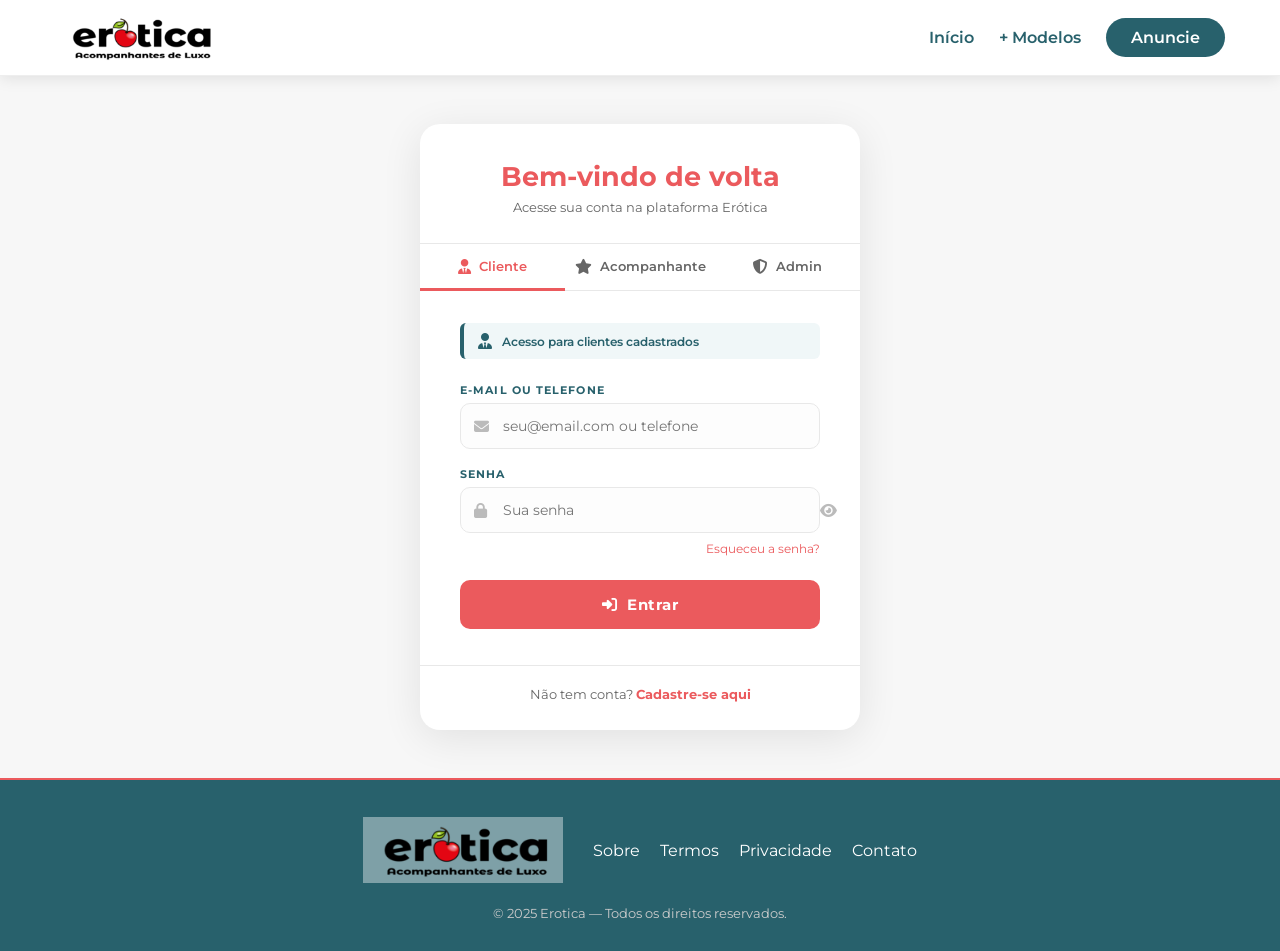
<file: login.html>
<!DOCTYPE html>
<html lang="pt-BR">
<head>
  <meta charset="UTF-8">
  <meta name="viewport" content="width=device-width, initial-scale=1.0">
  <title>Entrar | Erótica</title>
  <link rel="stylesheet" href="https://cdnjs.cloudflare.com/ajax/libs/font-awesome/6.5.0/css/all.min.css">
  <link href="https://fonts.googleapis.com/css2?family=Montserrat:wght@400;600;700&display=swap" rel="stylesheet">
  <link rel="stylesheet" href="styles.css">
  <style>
    :root {
      --red:       #EB5A5D;
      --red-dark:  #c94a4d;
      --blue:      #28616C;
      --blue-dark: #1e4a54;
      --bg:        #f7f7f7;
      --card:      #ffffff;
      --border:    #e8e8e8;
      --text:      #1e1e1e;
      --muted:     #666;
      --font:      'Montserrat', sans-serif;
    }

    body {
      background: var(--bg);
      font-family: var(--font);
      display: flex;
      flex-direction: column;
      min-height: 100vh;
    }

    .page-spacer { flex: 1; }

    /* ===== ÁREA CENTRAL ===== */
    .login-wrapper {
      flex: 1;
      display: flex;
      align-items: center;
      justify-content: center;
      padding: 48px 20px;
    }

    .login-box {
      background: var(--card);
      border-radius: 20px;
      box-shadow: 0 8px 40px rgba(0,0,0,0.09);
      width: 100%;
      max-width: 440px;
      overflow: hidden;
    }

    /* ===== CABEÇALHO DO CARD ===== */
    .login-header {
      padding: 36px 40px 28px;
      text-align: center;
      border-bottom: 1px solid var(--border);
    }

    .login-header h1 {
      font-size: 1.7rem;
      color: var(--red);
      margin-bottom: 6px;
    }

    .login-header p {
      font-size: 13px;
      color: var(--muted);
    }

    /* ===== ABAS DE TIPO DE USUÁRIO ===== */
    .user-tabs {
      display: flex;
      border-bottom: 1px solid var(--border);
    }

    .user-tab {
      flex: 1;
      padding: 14px 10px;
      background: none;
      border: none;
      font-family: var(--font);
      font-size: 13px;
      font-weight: 600;
      color: var(--muted);
      cursor: pointer;
      display: flex;
      align-items: center;
      justify-content: center;
      gap: 8px;
      border-bottom: 3px solid transparent;
      margin-bottom: -1px;
      transition: color 0.25s, border-color 0.25s;
    }

    .user-tab:hover { color: var(--blue); }

    .user-tab.active {
      color: var(--red);
      border-bottom-color: var(--red);
    }

    .user-tab i { font-size: 15px; }

    /* ===== CORPO DO FORMULÁRIO ===== */
    .login-body { padding: 32px 40px 36px; }

    /* Aviso de tipo */
    .role-badge {
      display: flex;
      align-items: center;
      gap: 10px;
      background: #f0f7f8;
      border-left: 4px solid var(--blue);
      border-radius: 6px;
      padding: 10px 14px;
      margin-bottom: 24px;
      font-size: 12px;
      color: var(--blue);
      font-weight: 600;
    }

    .role-badge i { font-size: 16px; flex-shrink: 0; }

    /* Campos */
    .field {
      display: flex;
      flex-direction: column;
      gap: 6px;
      margin-bottom: 18px;
    }

    .field label {
      font-size: 11px;
      font-weight: 700;
      letter-spacing: 0.1em;
      text-transform: uppercase;
      color: var(--blue);
    }

    .field-input-wrap {
      position: relative;
    }

    .field-input-wrap i {
      position: absolute;
      left: 14px;
      top: 50%;
      transform: translateY(-50%);
      color: #bbb;
      font-size: 15px;
      pointer-events: none;
    }

    .field input {
      width: 100%;
      border: 1px solid var(--border);
      border-radius: 10px;
      padding: 13px 14px 13px 42px;
      font-family: var(--font);
      font-size: 14px;
      color: var(--text);
      outline: none;
      transition: border-color 0.25s, box-shadow 0.25s;
      box-sizing: border-box;
      background: #fdfdfd;
    }

    .field input:focus {
      border-color: var(--blue);
      box-shadow: 0 0 0 3px rgba(40,97,108,0.1);
      background: #fff;
    }

    /* Toggle senha */
    .toggle-password {
      position: absolute;
      right: 14px;
      top: 50%;
      transform: translateY(-50%);
      background: none;
      border: none;
      cursor: pointer;
      color: #bbb;
      font-size: 15px;
      padding: 0;
      pointer-events: all;
      transition: color 0.2s;
    }

    .toggle-password:hover { color: var(--blue); }

    /* Esqueci a senha */
    .forgot-link {
      display: block;
      text-align: right;
      font-size: 12px;
      color: var(--red);
      text-decoration: none;
      margin-top: -10px;
      margin-bottom: 24px;
      transition: opacity 0.2s;
    }

    .forgot-link:hover { opacity: 0.75; }

    /* Botão entrar */
    .btn-login {
      width: 100%;
      padding: 15px;
      background: var(--red);
      color: #fff;
      border: none;
      border-radius: 10px;
      font-family: var(--font);
      font-size: 15px;
      font-weight: 700;
      letter-spacing: 0.05em;
      cursor: pointer;
      transition: background 0.3s, transform 0.2s;
      display: flex;
      align-items: center;
      justify-content: center;
      gap: 10px;
    }

    .btn-login:hover {
      background: var(--red-dark);
      transform: translateY(-2px);
    }

    .btn-login:active { transform: translateY(0); }

    /* Spinner de loading */
    .btn-login .spinner {
      display: none;
      width: 18px;
      height: 18px;
      border: 2px solid rgba(255,255,255,0.4);
      border-top-color: #fff;
      border-radius: 50%;
      animation: spin 0.7s linear infinite;
    }

    .btn-login.loading .btn-text { display: none; }
    .btn-login.loading .spinner  { display: block; }

    @keyframes spin {
      to { transform: rotate(360deg); }
    }

    /* Mensagem de erro */
    .error-msg {
      display: none;
      background: #fff0f0;
      border: 1px solid #f5c0c0;
      border-radius: 8px;
      padding: 11px 14px;
      font-size: 13px;
      color: var(--red);
      margin-bottom: 18px;
      align-items: center;
      gap: 8px;
    }

    .error-msg.show { display: flex; }

    /* Rodapé do card */
    .login-footer {
      padding: 20px 40px 28px;
      text-align: center;
      border-top: 1px solid var(--border);
    }

    .login-footer p {
      font-size: 13px;
      color: var(--muted);
    }

    .login-footer a {
      color: var(--red);
      font-weight: 700;
      text-decoration: none;
    }

    .login-footer a:hover { text-decoration: underline; }

    /* ===== PAINEL PÓS-LOGIN (simulado) ===== */
    .dashboard-redirect {
      display: none;
      flex-direction: column;
      align-items: center;
      justify-content: center;
      text-align: center;
      padding: 60px 20px;
      flex: 1;
    }

    .dashboard-redirect.show { display: flex; }

    .dash-icon {
      width: 80px;
      height: 80px;
      border-radius: 50%;
      display: flex;
      align-items: center;
      justify-content: center;
      font-size: 2.2rem;
      color: #fff;
      margin: 0 auto 24px;
    }

    .dash-icon.cliente { background: linear-gradient(135deg, var(--blue), #3a8a9a); }
    .dash-icon.modelo  { background: linear-gradient(135deg, var(--red), #ff8080); }
    .dash-icon.admin   { background: linear-gradient(135deg, #1a1a2e, #3a3a6e); }

    .dashboard-redirect h2 {
      font-size: 1.6rem;
      margin-bottom: 10px;
    }

    .dashboard-redirect h2.cliente { color: var(--blue); }
    .dashboard-redirect h2.modelo  { color: var(--red); }
    .dashboard-redirect h2.admin   { color: #3a3a6e; }

    .dashboard-redirect p {
      color: var(--muted);
      font-size: 14px;
      line-height: 1.7;
      max-width: 360px;
    }

    .dash-actions {
      display: flex;
      gap: 12px;
      margin-top: 28px;
      flex-wrap: wrap;
      justify-content: center;
    }

    .dash-btn {
      padding: 12px 24px;
      border-radius: 8px;
      font-family: var(--font);
      font-size: 13px;
      font-weight: 700;
      text-decoration: none;
      cursor: pointer;
      border: none;
      transition: 0.3s;
    }

    .dash-btn.primary {
      background: var(--red);
      color: #fff;
    }

    .dash-btn.primary:hover { background: var(--red-dark); }

    .dash-btn.secondary {
      background: #fff;
      color: var(--blue);
      border: 1px solid var(--border);
    }

    .dash-btn.secondary:hover { border-color: var(--blue); }

    /* ===== RESPONSIVIDADE ===== */
    @media (max-width: 500px) {
      .login-header,
      .login-body,
      .login-footer { padding-left: 22px; padding-right: 22px; }

      .login-header { padding-top: 28px; }
    }
  </style>
</head>
<body>

  <!-- ===== HEADER ===== -->
  <header class="main-header">
    <div class="container nav-content">
      <div class="logo-header">
        <img src="img/bitmap.png" alt="Erotica Logo" class="site-logo">
      </div>
      <nav class="nav-links">
        <a href="index.html">Início</a>
        <a href="modelos.html">+ Modelos</a>
        <a href="anuncie.html" class="btn-anuncie">Anuncie</a>
      </nav>
    </div>
  </header>

  <!-- ===== FORMULÁRIO DE LOGIN ===== -->
  <div class="login-wrapper" id="loginWrapper">
    <div class="login-box">

      <!-- Cabeçalho -->
      <div class="login-header">
        <h1>Bem-vindo de volta</h1>
        <p>Acesse sua conta na plataforma Erótica</p>
      </div>

      <!-- Abas de tipo -->
      <div class="user-tabs">
        <button class="user-tab active" id="tabCliente" onclick="switchTab('cliente')">
          <i class="fa-solid fa-user-tie"></i> Cliente
        </button>
        <button class="user-tab" id="tabModelo" onclick="switchTab('modelo')">
          <i class="fa-solid fa-star"></i> Acompanhante
        </button>
        <button class="user-tab" id="tabAdmin" onclick="switchTab('admin')">
          <i class="fa-solid fa-shield-halved"></i> Admin
        </button>
      </div>

      <!-- Corpo -->
      <div class="login-body">

        <!-- Badge do tipo selecionado -->
        <div class="role-badge" id="roleBadge">
          <i class="fa-solid fa-user-tie"></i>
          <span id="roleText">Acesso para clientes cadastrados</span>
        </div>

        <!-- Mensagem de erro -->
        <div class="error-msg" id="errorMsg">
          <i class="fa-solid fa-circle-exclamation"></i>
          <span id="errorText">E-mail ou senha incorretos.</span>
        </div>

        <!-- Campo de login -->
        <div class="field">
          <label id="loginLabel">E-mail ou telefone</label>
          <div class="field-input-wrap">
            <i class="fa-solid fa-envelope" id="loginIcon"></i>
            <input type="text" id="loginInput" placeholder="seu@email.com ou telefone" autocomplete="username">
          </div>
        </div>

        <!-- Campo de senha -->
        <div class="field">
          <label>Senha</label>
          <div class="field-input-wrap">
            <i class="fa-solid fa-lock"></i>
            <input type="password" id="senhaInput" placeholder="Sua senha" autocomplete="current-password">
            <button class="toggle-password" onclick="toggleSenha()" type="button" tabindex="-1">
              <i class="fa-solid fa-eye" id="eyeIcon"></i>
            </button>
          </div>
        </div>

        <a href="#" class="forgot-link">Esqueceu a senha?</a>

        <!-- Botão entrar -->
        <button class="btn-login" id="btnLogin" onclick="handleLogin()">
          <span class="btn-text"><i class="fa-solid fa-right-to-bracket"></i> &nbsp;Entrar</span>
          <div class="spinner"></div>
        </button>

      </div>

      <!-- Rodapé do card -->
      <div class="login-footer">
        <p>Não tem conta? <a href="cadastro.html">Cadastre-se aqui</a></p>
      </div>

    </div>
  </div>

  <!-- ===== TELA PÓS-LOGIN (simulada — será substituída pelo backend) ===== -->
  <div class="dashboard-redirect" id="dashRedirect">
    <!-- preenchido por JS -->
  </div>

  <div class="page-spacer"></div>

  <!-- ===== RODAPÉ ===== -->
  <footer class="site-footer">
    <div class="footer-container">
      <div class="footer-logo">
        <img src="img/bitmap.png" alt="Erotica Logo">
      </div>
      <ul class="footer-links">
        <li><a href="index.html#sobre">Sobre</a></li>
        <li><a href="#">Termos</a></li>
        <li><a href="#">Privacidade</a></li>
        <li><a href="#">Contato</a></li>
      </ul>
    </div>
    <p class="footer-copy">© 2025 Erotica — Todos os direitos reservados.</p>
  </footer>

  <script>
    /* =============================================
       ESTADO
       ============================================= */
    let tipoAtivo = 'cliente';

    /* Configurações por tipo de usuário */
    const tipoConfig = {
      cliente: {
        badge:       { icon: 'fa-solid fa-user-tie',       text: 'Acesso para clientes cadastrados' },
        loginLabel:  'E-mail ou telefone',
        loginIcon:   'fa-solid fa-envelope',
        placeholder: 'seu@email.com ou telefone',
        dashIcon:    'fa-solid fa-user-tie',
        dashClass:   'cliente',
        dashTitle:   'Olá, Cliente!',
        dashMsg:     'Login realizado com sucesso.<br>Em breve você terá acesso ao seu painel de preferências e avaliações.',
        dashBtns: [
          { label: '← Voltar ao início', href: 'index.html', cls: 'primary' },
          { label: 'Ver Modelos',         href: 'modelos.html', cls: 'secondary' }
        ]
      },
      modelo: {
        badge:       { icon: 'fa-solid fa-star',            text: 'Acesso para acompanhantes cadastradas' },
        loginLabel:  'E-mail cadastrado',
        loginIcon:   'fa-solid fa-envelope',
        placeholder: 'seu@email.com',
        dashIcon:    'fa-solid fa-star',
        dashClass:   'modelo',
        dashTitle:   'Olá, Acompanhante!',
        dashMsg:     'Login realizado com sucesso.<br>Em breve você terá acesso ao painel para editar seu perfil, ver suas avaliações e gerenciar sua disponibilidade.',
        dashBtns: [
          { label: '← Voltar ao início', href: 'index.html', cls: 'primary' },
          { label: 'Meu Perfil',          href: '#',          cls: 'secondary' }
        ]
      },
      admin: {
        badge:       { icon: 'fa-solid fa-shield-halved',   text: 'Acesso restrito — Administrador' },
        loginLabel:  'Usuário admin',
        loginIcon:   'fa-solid fa-user-shield',
        placeholder: 'admin@erotica.com.br',
        dashIcon:    'fa-solid fa-gauge-high',
        dashClass:   'admin',
        dashTitle:   'Painel Administrativo',
        dashMsg:     'Login de administrador realizado.<br>Em breve o painel completo estará disponível: gerenciar modelos, aprovar cadastros, editar banners e visualizar métricas do site.',
        dashBtns: [
          { label: '← Voltar ao início',   href: 'index.html', cls: 'primary' },
          { label: 'Painel Admin (em breve)', href: '#',        cls: 'secondary' }
        ]
      }
    };

    /* =============================================
       TROCA DE ABA
       ============================================= */
    function switchTab(tipo) {
      tipoAtivo = tipo;
      const cfg = tipoConfig[tipo];

      /* Atualiza abas */
      document.querySelectorAll('.user-tab').forEach(t => t.classList.remove('active'));
      document.getElementById('tab' + tipo.charAt(0).toUpperCase() + tipo.slice(1))
              .classList.add('active');

      /* Badge */
      document.getElementById('roleBadge').innerHTML =
        `<i class="${cfg.badge.icon}"></i><span>${cfg.badge.text}</span>`;

      /* Label e placeholder */
      document.getElementById('loginLabel').textContent = cfg.loginLabel;
      document.getElementById('loginIcon').className = cfg.loginIcon;
      document.getElementById('loginInput').placeholder = cfg.placeholder;

      /* Limpa erros */
      hideError();
    }

    /* =============================================
       TOGGLE SENHA
       ============================================= */
    function toggleSenha() {
      const input = document.getElementById('senhaInput');
      const icon  = document.getElementById('eyeIcon');
      const show  = input.type === 'password';
      input.type  = show ? 'text' : 'password';
      icon.className = show ? 'fa-solid fa-eye-slash' : 'fa-solid fa-eye';
    }

    /* =============================================
       MOSTRAR / ESCONDER ERRO
       ============================================= */
    function showError(msg) {
      const el = document.getElementById('errorMsg');
      document.getElementById('errorText').textContent = msg;
      el.classList.add('show');
    }

    function hideError() {
      document.getElementById('errorMsg').classList.remove('show');
    }

    /* =============================================
       LOGIN
       ============================================= */
    function handleLogin() {
      hideError();

      const login = document.getElementById('loginInput').value.trim();
      const senha = document.getElementById('senhaInput').value;

      /* Validações básicas */
      if (!login) return showError('Por favor, preencha o campo de login.');
      if (!senha)  return showError('Por favor, informe a senha.');
      if (senha.length < 6) return showError('Senha inválida.');

      /* Simula loading */
      const btn = document.getElementById('btnLogin');
      btn.classList.add('loading');
      btn.disabled = true;

      /* Simula chamada ao backend (1.5s) */
      setTimeout(() => {
        btn.classList.remove('loading');
        btn.disabled = false;

        /* 
          PONTO DE INTEGRAÇÃO COM BACKEND:
          Aqui você fará um fetch() para a sua API de autenticação.
          A API retornará o tipo de usuário (cliente / modelo / admin)
          e um token JWT para manter a sessão.
          
          Exemplo futuro:
          const res = await fetch('/api/login', {
            method: 'POST',
            body: JSON.stringify({ login, senha, tipo: tipoAtivo })
          });
          const { token, user } = await res.json();
          localStorage.setItem('token', token);
          window.location.href = user.tipo === 'admin' ? '/admin' : '/';
        */

        /* Por enquanto, simula sucesso para qualquer login */
        showDashboard(tipoAtivo);

      }, 1500);
    }

    /* Enter no campo de senha aciona o login */
    document.getElementById('senhaInput').addEventListener('keydown', e => {
      if (e.key === 'Enter') handleLogin();
    });
    document.getElementById('loginInput').addEventListener('keydown', e => {
      if (e.key === 'Enter') document.getElementById('senhaInput').focus();
    });

    /* =============================================
       TELA PÓS-LOGIN
       ============================================= */
    function showDashboard(tipo) {
      const cfg = tipoConfig[tipo];

      document.getElementById('loginWrapper').style.display = 'none';

      const dash = document.getElementById('dashRedirect');
      dash.innerHTML = `
        <div class="dash-icon ${cfg.dashClass}">
          <i class="${cfg.dashIcon}"></i>
        </div>
        <h2 class="${cfg.dashClass}">${cfg.dashTitle}</h2>
        <p>${cfg.dashMsg}</p>
        <div class="dash-actions">
          ${cfg.dashBtns.map(b =>
            `<a href="${b.href}" class="dash-btn ${b.cls}">${b.label}</a>`
          ).join('')}
        </div>`;

      dash.classList.add('show');
      window.scrollTo({ top: 0, behavior: 'smooth' });
    }
  </script>

</body>
</html>
</file>
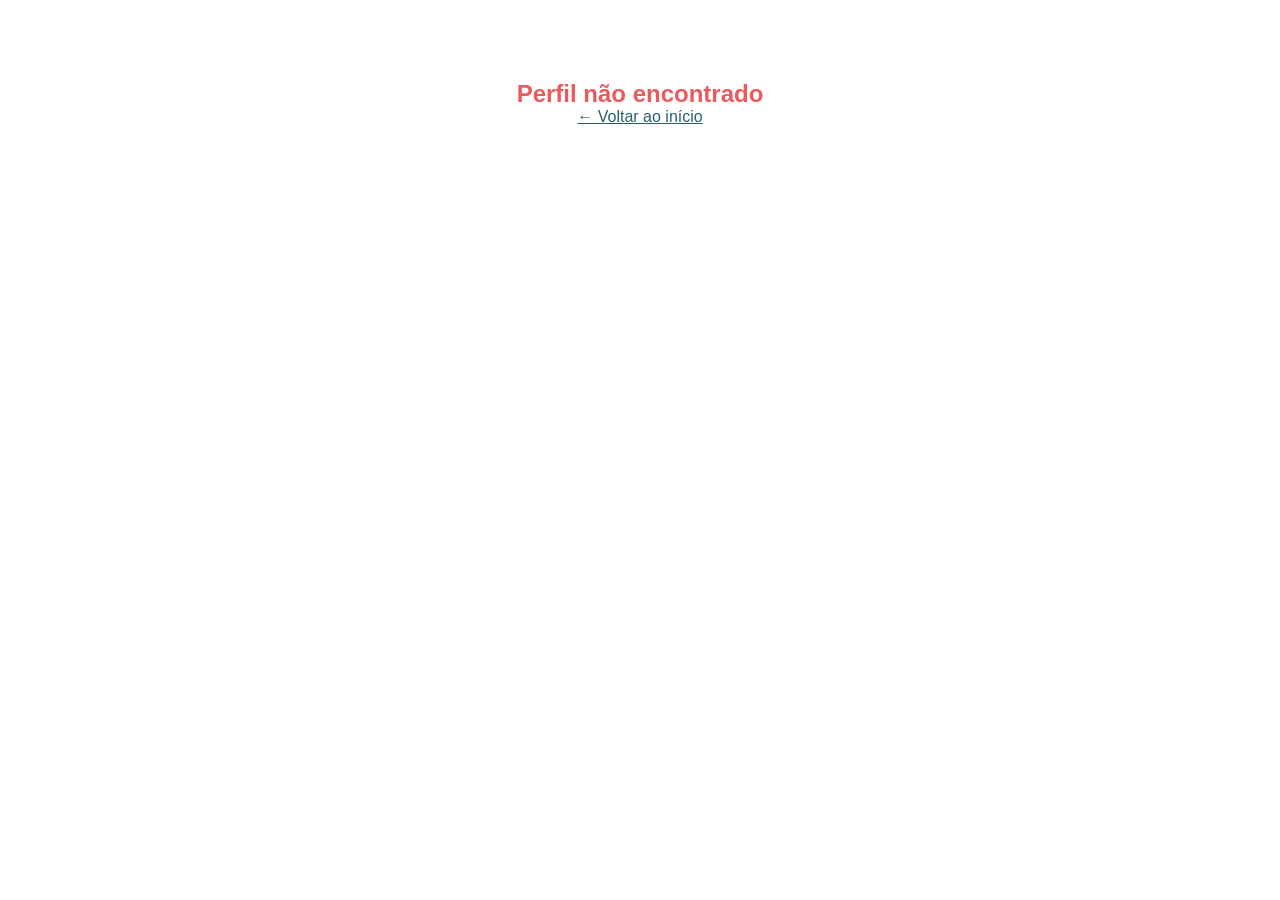
<file: perfil-modelo.html>
<!DOCTYPE html>
<html lang="pt-BR">
<head>
  <meta charset="UTF-8">
  <meta name="viewport" content="width=device-width, initial-scale=1.0">
  <title>Carregando perfil… | Erótica</title>
  <link rel="stylesheet" href="https://cdnjs.cloudflare.com/ajax/libs/font-awesome/6.5.0/css/all.min.css">
  <link href="https://fonts.googleapis.com/css2?family=Montserrat:wght@400;700&display=swap" rel="stylesheet">
  <link rel="stylesheet" href="styles.css">
</head>
<body class="profile-page-body">

  <!-- ===== HEADER ===== -->
  <header class="main-header">
    <div class="container nav-content">
      <div class="logo-header">
        <img src="img/bitmap.png" alt="Erotica Logo" class="site-logo">
      </div>
      <nav class="nav-links">
        <a href="index.html">Início</a>
        <a href="modelos.html">+ Modelos</a>
        <a href="anuncie.html" class="btn-anuncie">Anuncie</a>
      </nav>
    </div>
  </header>

  <main class="container profile-main-container">

    <!-- Nome/cidade — MOBILE (topo) -->
    <div class="profile-header-mobile">
      <h1 class="profile-name-mobile">…</h1>
      <p class="profile-meta-mobile">…</p>
    </div>

    <div class="profile-grid">

      <!-- ============================
           COLUNA ESQUERDA: MÍDIA
           ============================ -->
      <aside class="profile-visual-column">

        <!-- Foto principal -->
        <div class="main-photo-wrapper">
          <img src="" id="mainPhoto" alt="Foto principal">

          <!-- Badges — visibilidade controlada por JS -->
          <span class="badge-verificado-top" id="badgeVerificado" style="display:none">
            PERFIL VERIFICADO
          </span>
          <span class="badge-status-bottom" id="badgeDisponivel">
            DISPONÍVEL AGORA
          </span>
          <span class="badge-vip-overlay" id="badgeVip" style="display:none">
            ⭐ VIP
          </span>

          <!-- Curtidas -->
          <div class="like-counter-overlay">
            <button class="btn-like" id="btnLike">
              <i class="fa-solid fa-heart"></i>
              <span id="like-count">0</span>
            </button>
          </div>
        </div>

        <!-- Galeria de fotos -->
        <div class="gallery-section">
          <h4>Galeria de Fotos</h4>
          <div class="thumbnail-grid" id="thumbGrid">
            <!-- preenchido por loadProfile() -->
          </div>
        </div>

        <!-- Galeria de vídeos -->
        <div class="video-section">
          <h4>Seção de Vídeos</h4>
          <div class="video-grid" id="videoGrid">
            <!-- preenchido por loadProfile() -->
          </div>
        </div>

      </aside>

      <!-- ============================
           COLUNA DIREITA: DADOS
           ============================ -->
      <div class="profile-data-column">

        <!-- Nome/cidade — DESKTOP -->
        <div class="profile-header-desktop">
          <h1 class="profile-name-desktop">…</h1>
          <p class="profile-meta-desktop">…</p>
        </div>

        <!-- WhatsApp desktop -->
        <div class="whatsapp-wrapper-desktop">
          <a href="#" class="btn-whatsapp-profile">
            <i class="fa-brands fa-whatsapp"></i> WHATSAPP
          </a>
        </div>

        <!-- Tabela de preços -->
        <div class="price-table-container">
          <span class="price-starting-label">A partir de:</span>
          <div id="priceTable">
            <!-- preenchido por loadProfile() -->
          </div>
        </div>

        <!-- Tipo de atendimento -->
        <div class="service-type-highlight">
          <span class="label">ATENDIMENTO</span>
          <span class="value" id="atendValue">…</span>
        </div>

        <hr class="profile-divider">

        <!-- Pagamentos -->
        <div class="payment-methods-section">
          <h3>FORMAS DE PAGAMENTO</h3>
          <div class="payment-grid" id="payGrid">
            <!-- preenchido por loadProfile() -->
          </div>
        </div>

        <hr class="profile-divider">

        <!-- Bio -->
        <div class="about-me-section">
          <h3>SOBRE MIM</h3>
          <p id="profileBio">…</p>
        </div>

        <hr class="profile-divider">

        <!-- Serviços -->
        <div class="services-section">
          <h3>SERVIÇOS</h3>
          <div class="services-tags" id="servicosTags">
            <!-- preenchido por loadProfile() -->
          </div>
        </div>

        <hr class="profile-divider">

        <!-- Banner de Propaganda -->
        <div class="profile-ad-banner" id="profileAdBanner">
          <a href="#" target="_blank">
            <img src="img/anuncio03.png" alt="Publicidade" id="profileAdImg">
          </a>
        </div>

        <!-- Características físicas -->
        <div class="physical-specs-section">
          <h3>CARACTERÍSTICAS FÍSICAS</h3>
          <div class="physical-grid" id="physGrid">
            <!-- preenchido por loadProfile() -->
          </div>
        </div>

        <!-- Horários -->
        <div class="schedule-section">
          <h3>HORÁRIOS DE ATENDIMENTO</h3>
          <div class="schedule-grid" id="schedGrid">
            <!-- preenchido por loadProfile() -->
          </div>
        </div>

        <!-- Local -->
        <div class="location-details-section">
          <h3>LOCAL DE ATENDIMENTO</h3>
          <div class="location-card-info">
            <p class="loc-address" id="locAddress">…</p>
            <div class="comfort-icons" id="comfortGrid">
              <!-- preenchido por loadProfile() -->
            </div>
          </div>
        </div>

        <!-- Avaliações -->
        <div class="reviews-section">
          <h3>MURAL DE AVALIAÇÕES</h3>
          <div class="reviews-summary">
            <div class="stars-total">
              <span id="starsEl"></span>
              <span id="reviewsNota"></span>
            </div>
          </div>
          <div class="reviews-list" id="reviewsList">
            <!-- preenchido por loadProfile() -->
          </div>
          <button class="btn-add-review">Deixar uma avaliação</button>
        </div>

      </div><!-- fim .profile-data-column -->
    </div><!-- fim .profile-grid -->

    <!-- WhatsApp fixo no mobile -->
    <div class="whatsapp-fixed-mobile">
      <a href="#" class="btn-whatsapp-profile">
        <i class="fa-brands fa-whatsapp"></i> WHATSAPP
      </a>
    </div>

  </main>

  <footer class="site-footer">
    <div class="footer-container">
      <div class="footer-logo">
        <img src="img/bitmap.png" alt="Erotica Logo">
      </div>
      <ul class="footer-links">
        <li><a href="index.html#sobre">Sobre</a></li>
        <li><a href="#">Termos</a></li>
        <li><a href="#">Privacidade</a></li>
        <li><a href="#">Contato</a></li>
      </ul>
    </div>
    <p class="footer-copy">© 2025 Erotica — Todos os direitos reservados.</p>
  </footer>

  <!-- Carrega o array data + a função loadProfile() -->
  <script src="script.js"></script>

  <script>
    /* ===== Executado após script.js carregar ===== */

    /* 1. Popula toda a página com dados da modelo */
    loadProfile();

    /* 2. Troca foto ao clicar na miniatura */
    function updatePhoto(src) {
      document.getElementById('mainPhoto').src = src;
    }

    /* 3. Botão de curtir */
    document.getElementById('btnLike').addEventListener('click', function () {
      this.classList.toggle('active');
      const counter = document.getElementById('like-count');
      let count = parseInt(counter.textContent.replace(/\./g, ''), 10);
      count = this.classList.contains('active') ? count + 1 : count - 1;
      counter.textContent = count.toLocaleString('pt-BR');
    });
  </script>


  <!-- ===== LIGHTBOX ===== -->
  <div id="lightbox" style="display:none;position:fixed;inset:0;background:#000;z-index:9999999;overflow:hidden;touch-action:pan-y;">
    <!-- Fechar -->
    <button onclick="closeLightbox()" style="position:absolute;top:16px;right:16px;z-index:10;background:rgba(0,0,0,0.6);border:none;color:#fff;width:40px;height:40px;border-radius:50%;font-size:18px;cursor:pointer;display:flex;align-items:center;justify-content:center;">
      <i class="fa-solid fa-xmark"></i>
    </button>
    <!-- Contador -->
    <div id="lbCounter" style="position:absolute;top:18px;left:50%;transform:translateX(-50%);z-index:10;color:rgba(255,255,255,0.7);font-size:13px;font-weight:600;font-family:'Montserrat',sans-serif;"></div>
    <!-- Container de scroll vertical -->
    <div id="lbScroll" style="height:100%;overflow-y:scroll;scroll-snap-type:y mandatory;scrollbar-width:none;">
    </div>
  </div>

  <script>
    /* ===== LIGHTBOX ===== */
    let lbItems   = [];   // array de { type:'img'|'video', src }
    let lbCurrent = 0;

    // Imagem de propaganda para o interstício (5s)
    const AD_VIDEO_SRC = 'img/anuncio-video.mp4'; // substitua pelo vídeo real
    const AD_POSTER    = 'img/anuncio03.png';

    function openLightbox(index) {
      lbCurrent = index;
      const lb = document.getElementById('lightbox');
      lb.style.display = 'block';
      document.body.style.overflow = 'hidden';
      buildLbScroll();
      setTimeout(() => scrollToLbItem(index), 50);
    }

    function closeLightbox() {
      document.getElementById('lightbox').style.display = 'none';
      document.body.style.overflow = '';
      // Pausa todos os vídeos dentro do lightbox
      document.querySelectorAll('#lbScroll video').forEach(v => { v.pause(); v.currentTime = 0; });
    }

    function buildLbScroll() {
      const scroll = document.getElementById('lbScroll');
      scroll.innerHTML = '';

      /* Monta lista intercalada: itens reais + anúncios a cada 3 */
      let builtItems = []; // { realIndex, type, src } ou { isAd: true }
      let realCount  = 0;

      lbItems.forEach((item, i) => {
        builtItems.push({ ...item, realIndex: i });
        realCount++;
        if (realCount % 3 === 0 && realCount < lbItems.length) {
          builtItems.push({ isAd: true });
        }
      });

      builtItems.forEach((item, bi) => {
        const slide = document.createElement('div');
        slide.style.cssText = `
          width:100%; height:100vh;
          scroll-snap-align:start; flex-shrink:0;
          display:flex; align-items:center; justify-content:center;
          position:relative; background:#000;`;
        slide.dataset.builtIndex = bi;

        if (item.isAd) {
          /* Slide de anúncio — vídeo de 5s que avança sozinho */
          slide.innerHTML = `
            <div style="width:100%;height:100%;position:relative;">
              <video id="adVideo${bi}" src="${AD_VIDEO_SRC}" poster="${AD_POSTER}"
                     style="width:100%;height:100%;object-fit:cover;"
                     muted playsinline></video>
              <div style="position:absolute;top:14px;left:50%;transform:translateX(-50%);
                          background:rgba(0,0,0,0.55);color:#fff;font-size:11px;font-weight:700;
                          padding:4px 14px;border-radius:20px;font-family:'Montserrat',sans-serif;
                          letter-spacing:0.08em;">
                PUBLICIDADE
              </div>
              <div id="adTimer${bi}" style="position:absolute;bottom:24px;right:24px;
                   background:rgba(0,0,0,0.6);color:#fff;font-size:13px;font-weight:700;
                   padding:6px 14px;border-radius:20px;font-family:'Montserrat',sans-serif;">5</div>
            </div>`;
        } else if (item.type === 'img') {
          slide.innerHTML = `
            <img src="${item.src}" alt="Foto"
                 style="max-width:100%;max-height:100vh;object-fit:contain;user-select:none;"
                 draggable="false">`;
        } else {
          slide.innerHTML = `
            <video src="${item.src}" poster="${item.poster || ''}"
                   controls playsinline
                   style="max-width:100%;max-height:100vh;object-fit:contain;"></video>`;
        }

        scroll.appendChild(slide);
      });

      /* Observer: ao entrar em view, toca vídeo / inicia countdown de ad */
      const observer = new IntersectionObserver(entries => {
        entries.forEach(entry => {
          if (!entry.isIntersecting) return;
          const bi = parseInt(entry.target.dataset.builtIndex);
          const item = builtItems[bi];

          /* Atualiza contador */
          if (!item.isAd) {
            const realIdx = item.realIndex;
            document.getElementById('lbCounter').textContent =
              (realIdx + 1) + ' / ' + lbItems.length;
          } else {
            document.getElementById('lbCounter').textContent = '';
          }

          /* Ad: play vídeo + countdown */
          if (item.isAd) {
            const vid   = document.getElementById('adVideo' + bi);
            const timer = document.getElementById('adTimer' + bi);
            if (vid) { vid.currentTime = 0; vid.play().catch(() => {}); }
            let secs = 5;
            const iv = setInterval(() => {
              secs--;
              if (timer) timer.textContent = secs;
              if (secs <= 0) {
                clearInterval(iv);
                /* Avança para o próximo slide */
                const nextSlide = entry.target.nextElementSibling;
                if (nextSlide) nextSlide.scrollIntoView({ behavior: 'smooth' });
              }
            }, 1000);
          }
        });
      }, { root: scroll, threshold: 0.6 });

      scroll.querySelectorAll('div[data-built-index]').forEach(s => observer.observe(s));

      /* Swipe / scroll → fechar se já no primeiro e arrasta para cima */
      let startY = 0;
      scroll.addEventListener('touchstart', e => { startY = e.touches[0].clientY; }, { passive: true });
      scroll.addEventListener('touchend',   e => {
        const dy = e.changedTouches[0].clientY - startY;
        if (scroll.scrollTop === 0 && dy > 60) closeLightbox();
      }, { passive: true });
    }

    function scrollToLbItem(realIndex) {
      const scroll = document.getElementById('lbScroll');
      /* Encontrar o slide cujo realIndex corresponde */
      const slides = scroll.querySelectorAll('div[data-built-index]');
      for (const s of slides) {
        const bi   = parseInt(s.dataset.builtIndex);
        /* Conta anúncios antes deste índice */
        const adsB = Math.floor(realIndex / 3);
        const expected = realIndex + adsB;
        if (bi === expected) { s.scrollIntoView(); break; }
      }
    }

    /* Fecha ao pressionar Escape */
    document.addEventListener('keydown', e => {
      if (e.key === 'Escape') closeLightbox();
    });
  </script>

</body>
</html>
</file>
<file: styles.css>
@import url('https://fonts.googleapis.com/css2?family=Montserrat:ital,wght@0,100..900;1,100..900&display=swap');

/* ================= Variáveis Globais ================= */
:root {
  --bg: #ffffff;
  --primary: #eb5a5d;
  --primary-red: #EB5A5D;
  --brand-blue: #28616C;
  --text-dark: #1e1e1e;
  --muted: #666;
  --card-bg: #fff0f0;
  --border: #f3d2d2;
  --font-padrao: "Montserrat", sans-serif;
}

/* ================= Reset & Tipografia ================= */
*, *::before, *::after {
  box-sizing: border-box;
  margin: 0;
  padding: 0;
}

html, body {
  width: 100%;
  max-width: 100vw;
  overflow-x: clip;
  overflow-y: visible;
  height: auto;
}

body {
  font-family: 'Montserrat', sans-serif;
  background: var(--bg);
  color: var(--text-dark);
}

/* ================= Layout Principal ================= */
main {
  background: transparent;
  margin: 0 auto;
  width: 100%;
  max-width: 1250px;
  padding: 0 15px;
  overflow: visible !important;
}

.section-title {
  font-size: 40px;
  font-weight: 700;
  color: var(--primary);
  margin-bottom: 25px;
  letter-spacing: 1px;
}

/* ================= BARRA SUPERIOR ================= */
.top-bar {
  width: 100%;
  background: #fff;
  border-bottom: 1px solid #f3f4f6;
  padding: 10px 0;
  position: relative;
  z-index: 999999;
}

/* Wrapper do botão de idioma para posicionar o dropdown */
.lang-wrapper {
  position: relative;
}

.lang-dropdown {
  display: none;
  position: absolute;
  top: calc(100% + 8px);
  left: 0;
  background: #fff;
  border: 1px solid #e8e8e8;
  border-radius: 10px;
  box-shadow: 0 8px 24px rgba(0,0,0,0.12);
  min-width: 130px;
  z-index: 9999999;
  overflow: hidden;
}

.lang-dropdown.open { display: block; }

.lang-option {
  display: flex;
  align-items: center;
  gap: 10px;
  padding: 10px 16px;
  font-size: 13px;
  font-family: var(--font-padrao);
  color: #333;
  cursor: pointer;
  transition: background 0.2s;
  border: none;
  background: none;
  width: 100%;
  text-align: left;
}

.lang-option:hover { background: #f5f5f5; }
.lang-option.active { color: var(--primary-red); font-weight: 700; }
.lang-option .flag  { font-size: 16px; }

.top-bar .container {
  max-width: 1280px;
  margin: 0 auto;
  padding: 0 20px;
  display: flex;
  justify-content: flex-end;
  align-items: center;
}

.user-actions {
  display: flex;
  align-items: center;
  gap: 15px;
}

.lang-btn {
  background: none;
  border: none;
  color: var(--brand-blue);
  font-family: var(--font-padrao);
  display: flex;
  align-items: center;
  gap: 6px;
  cursor: pointer;
  font-size: 14px;
}

.btn-register-new {
  background: #28616C !important;
  color: #ffffff !important;
  padding: 10px 22px;
  border: none;
  border-radius: 8px;
  font-family: var(--font-padrao);
  font-weight: 700;
  font-size: 14px;
  text-decoration: none;
  display: flex;
  align-items: center;
  gap: 8px;
  cursor: pointer;
  transition: all 0.3s cubic-bezier(0.4, 0, 0.2, 1);
}

.btn-register-new:hover {
  background: #d44b4e !important;
  transform: translateY(-2px);
  box-shadow: 0 6px 20px rgba(235, 90, 93, 0.4);
  color: #ffffff !important;
}

.btn-login-new {
  background: var(--primary-red);
  color: #fff;
  border: none;
  padding: 8px 18px;
  border-radius: 8px;
  font-family: var(--font-padrao);
  font-weight: 600;
  display: flex;
  align-items: center;
  gap: 8px;
  cursor: pointer;
  text-decoration: none;
  font-size: 14px;
  transition: background 0.3s;
}

.btn-login-new:hover {
  background: var(--brand-blue);
  color: #fff;
}

/* ================= CABEÇALHO PRINCIPAL ================= */
.main-header {
  background: #ffffff !important;
  width: 100% !important;
  position: sticky !important;
  position: -webkit-sticky !important;
  top: 0 !important;
  z-index: 99999 !important;
  box-shadow: 0 2px 15px rgba(0,0,0,0.1) !important;
  border-bottom: 1px solid #eee;
  backface-visibility: hidden;
}

.nav-content {
  width: 100%;
  max-width: 1200px;
  margin: 0 auto !important;
  display: flex;
  justify-content: space-between;
  align-items: center;
  padding: 10px 15px;
}

.site-logo {
  display: block;
  image-rendering: -webkit-optimize-contrast;
  image-rendering: crisp-edges;
  object-fit: contain;
  width: auto;
}

.logo-header .site-logo {
  height: 55px !important;
  max-width: 220px;
}

.logo-footer .site-logo {
  height: 80px !important;
  margin: 0 auto;
}

/* ================= NAVEGAÇÃO ================= */
.nav-links {
  display: flex;
  gap: 25px;
  align-items: center;
}

.nav-links a {
  text-decoration: none !important;
  color: #28616C !important;
  font-weight: 600;
  transition: 0.3s;
}

.nav-links a.active {
  color: #28616C !important;
}

.nav-links a:hover,
.nav-links a.active:hover {
  color: #EB5A5D !important;
  text-decoration: underline !important;
}

.nav-links a.btn-anuncie,
.btn-anuncie {
  background-color: #28616C !important;
  color: #ffffff !important;
  padding: 10px 25px;
  border-radius: 50px;
  text-decoration: none !important;
  display: inline-block;
  transition: 0.3s;
}

.nav-links a.btn-anuncie:hover,
.btn-anuncie:hover {
  background-color: #EB5A5D !important;
  color: #ffffff !important;
  text-decoration: none !important;
}

/* ================= CABEÇALHO DA SEÇÃO ================= */
.section-header-modern {
  display: flex;
  justify-content: space-between;
  align-items: flex-end;
  max-width: 1200px;
  margin: 60px auto 20px;
  padding: 0 15px;
}

.featured-title {
  color: #eb5a5d !important;
  font-size: 42px !important;
  font-weight: 800 !important;
  font-family: 'Montserrat', sans-serif;
  margin: 0;
  line-height: 1;
}

.view-all-link {
  color: #EB5A5D;
  text-decoration: none;
  font-weight: 600;
  font-size: 18px;
  transition: 0.3s;
}

.view-all-link:hover {
  text-decoration: underline;
}

/* ================= GRID DE MODELOS ================= */
.models-grid {
  display: grid !important;
  grid-template-columns: repeat(4, 280px) !important;
  justify-content: center !important;
  gap: 17px !important;
  max-width: 100% !important;
  margin: 40px auto !important;
  padding: 20px !important;
  overflow: visible !important;
}

/* ================= CARD DE MODELO ================= */
.model-card-modern {
  position: relative;
  width: 100%;
  aspect-ratio: 3 / 4;
  border-radius: 18px;
  overflow: hidden;
  background: #000;
  cursor: pointer;
  transition: transform 0.5s cubic-bezier(0.34, 1.56, 0.64, 1),
              box-shadow 0.5s ease !important;
  will-change: transform;
  z-index: 1;
  max-width: 280px;
}

.model-card-modern:hover {
  transform: translateY(-12px) scale(1.02) !important;
  box-shadow: 0 8px 25px rgba(6, 6, 6, 0.3);
  z-index: 10;
}

.model-card-modern img {
  width: 100%;
  height: 100%;
  object-fit: cover;
  transition: transform 0.8s cubic-bezier(0.25, 1, 0.5, 1) !important;
}

.model-card-modern:hover img {
  transform: scale(1.1);
}

/* Gradiente na base da foto */
.card-gradient {
  position: absolute;
  inset: 0;
  background: linear-gradient(to top, rgba(0,0,0,0.8) 0%, transparent 50%);
}

/* Selo verificada */
.badge-verified-modern {
  position: absolute;
  top: 12px;
  right: 12px;
  background: #EB5A5D;
  color: white;
  padding: 5px 10px;
  border-radius: 8px;
  font-size: 12px;
  font-weight: bold;
  display: flex;
  align-items: center;
  gap: 5px;
}

/* Overlay de info */
.card-info-overlay {
  position: absolute;
  inset: 0;
  background: linear-gradient(to top,
    rgba(0,0,0,0.7) 0%,
    rgba(0,0,0,0.3) 25%,
    transparent 50%) !important;
  display: flex;
  flex-direction: column;
  justify-content: flex-end;
  padding: 15px;
  color: white;
}

.model-name-modern {
  font-size: 20px;
  font-weight: 700;
  margin: 0;
  text-shadow: 1px 1px 3px rgba(0,0,0,0.5);
}

.model-location-modern {
  font-size: 14px;
  margin: 3px 0 8px;
  display: flex;
  align-items: center;
  gap: 5px;
}

.model-price-modern {
  background: rgba(255,255,255,0.25);
  backdrop-filter: blur(10px);
  -webkit-backdrop-filter: blur(10px);
  padding: 5px 12px;
  border-radius: 50px;
  font-size: 14px;
  font-weight: 600;
  width: fit-content;
  border: 1px solid rgba(255,255,255,0.3);
}

/* Banner de propaganda no perfil */
.profile-ad-banner {
  width: 100%;
  margin: 10px 0 20px;
  border-radius: 8px;
  overflow: hidden;
  box-shadow: 0 4px 15px rgba(0,0,0,0.08);
}

.profile-ad-banner a {
  display: block;
}

.profile-ad-banner img {
  width: 100%;
  height: auto;
  display: block;
  object-fit: cover;
  border-radius: 8px;
  transition: opacity 0.3s;
}

.profile-ad-banner img:hover {
  opacity: 0.92;
}

/* Badge VIP no card */
.badge-vip-card {
  position: absolute;
  top: 12px;
  left: 12px;
  background: #28616C;
  color: white;
  padding: 4px 10px;
  border-radius: 8px;
  font-size: 11px;
  font-weight: bold;
  letter-spacing: 0.05em;
  z-index: 2;
}

/* Badge VIP no perfil */
.badge-vip-overlay {
  position: absolute;
  bottom: 15px;
  right: 15px;
  background: #28616C;
  color: white;
  font-size: 11px;
  font-weight: bold;
  padding: 5px 12px;
  border-radius: 4px;
  z-index: 2;
}

/* Status disponível no card */
.card-status-dot {
  display: flex;
  align-items: center;
  gap: 6px;
  font-size: 11px;
  color: rgba(255,255,255,0.85);
  margin-bottom: 6px;
  letter-spacing: 0.05em;
}

/* ================= SEÇÃO DE SHORTS ================= */
.shorts-section {
  margin: 40px auto !important;
  text-align: center;
  max-width: 1200px;
  padding: 20px !important;
  color: var(--text-dark);
  display: block;
  clear: both;
}

.shorts-section h2 {
  font-size: 2rem;
  margin-top: 0 !important;
  margin-bottom: 25px;
  color: #eb5a5d;
  font-family: var(--font-padrao);
  font-weight: 700;
}

.shorts-carousel-container {
  position: relative;
  display: flex;
  align-items: center;
  justify-content: center;
}

.shorts-carousel {
  display: flex;
  overflow-x: auto;
  scroll-behavior: smooth;
  gap: 20px;
  padding: 20px;
  scrollbar-width: thin;
}

.shorts-carousel::-webkit-scrollbar {
  display: none;
}

.short-card {
  flex: 0 0 180px;
  background: none;
  border-radius: 16px;
  overflow: hidden;
  box-shadow: 0 4px 12px rgba(0,0,0,0.3);
  transition: transform 0.3s ease, box-shadow 0.3s ease;
}

.short-card:hover {
  transform: scale(1.05);
  box-shadow: 0 6px 18px rgba(6,6,6,0.3);
}

.short-card video {
  width: 100%;
  height: 320px;
  object-fit: cover;
  border-bottom: 2px solid var(--primary);
}

.short-card h3 {
  margin: 10px 0;
  font-size: 1rem;
  color: #eb5a5d;
  font-family: var(--font-padrao);
  font-weight: 600;
  letter-spacing: 0.4px;
}

.carousel-btn {
  display: none;
  position: absolute;
  top: 50%;
  transform: translateY(-50%);
  background: rgba(179, 0, 0, 0.6);
  color: #fff;
  border: none;
  font-size: 1.5rem;
  width: 40px;
  height: 40px;
  border-radius: 50%;
  cursor: pointer;
  z-index: 5;
  transition: background 0.3s ease;
}

.carousel-btn.next { right: -15px; }
.carousel-btn.prev { left: -15px; }

.carousel-btn:hover {
  background: rgba(255,0,60,0.9);
}

/* ================= BANNER PARCEIROS ================= */
.banner-parceiros {
  width: 100%;
  max-width: 1200px;
  margin: 40px auto;
  display: flex;
  justify-content: center;
  padding: 0 20px;
}

.banner-parceiros img {
  max-width: 100%;
  height: auto;
  display: block;
  margin: 0 auto;
  border-radius: 12px;
  box-shadow: 0 4px 15px rgba(0,0,0,0.1);
  object-fit: cover;
}

/* ================= SEÇÃO DE ÍCONES ================= */
.icons-section {
  display: flex;
  flex-direction: row;          /* sempre linha */
  justify-content: center;
  align-items: stretch;
  gap: 16px;
  margin: 60px auto;
  padding: 30px 20px;
  max-width: 1000px;
  width: 100%;
  box-sizing: border-box;
}

.icon-card {
  background: #ffffff;
  border: 1px solid #f0f0f0;
  border-radius: 12px;
  padding: 14px 16px;
  cursor: pointer;
  display: flex;
  flex-direction: row;
  flex-wrap: wrap;
  align-items: center;
  justify-content: flex-start;
  transition: all 0.4s cubic-bezier(0.25, 1, 0.5, 1);
  flex: 1;                      /* cada card ocupa espaço igual */
  min-width: 0;                 /* evita overflow em telas pequenas */
  min-height: 60px;
}

.icon-card:hover {
  transform: translateY(-6px);
  box-shadow: 0 8px 25px rgba(6,6,6,0.3);
  border-color: var(--primary-red);
}

.icon-card i {
  font-size: 20px;
  margin-right: 8px;
  color: #28616C;
  flex-shrink: 0;
}

.icon-card:hover i {
  color: #eb5a5d;
}

.icon-card h3 {
  font-size: 14px;
  color: #28616C;
  margin: 0;
  font-weight: 600;
  flex: 1;
  text-align: left;
}

.icon-card p {
  max-height: 0;
  opacity: 0;
  overflow: hidden;
  width: 100%;
  font-size: 12px;
  color: #777;
  margin: 0;
  transition: all 0.4s ease;
}

.icon-card.active {
  border-color: #EB5A5D;
  background: #fffafa;
  transform: translateY(-5px);
}

.icon-card.active p {
  max-height: 150px;
  opacity: 1;
  margin-top: 10px;
  padding-top: 10px;
  border-top: 1px solid #f9f9f9;
}

/* ================= SEÇÃO SOBRE ================= */
.about {
  display: none;
  width: 100%;
  max-width: 1000px;
  margin: 40px auto !important;
  padding: 40px 20px;
  background: #fff;
  border-radius: 15px;
  box-sizing: border-box;
}

.about.active {
  display: block !important;
  width: 90%;
  max-width: 1000px;
  margin-left: auto !important;
  margin-right: auto !important;
  margin-top: 50px !important;
  margin-bottom: 50px !important;
  padding: 40px;
  background: #fff;
  border-radius: 20px;
  box-shadow: 0 10px 30px rgba(0,0,0,0.05);
  text-align: center;
}

.about .section-title {
  font-size: 26px;
  font-weight: 700;
  color: var(--primary);
  font-family: var(--font-padrao);
  text-align: center;
  margin-bottom: 25px;
  text-transform: uppercase;
  letter-spacing: 1px;
}

.about .section-subtitle {
  font-size: 16px;
  font-weight: 700;
  color: var(--primary);
  font-family: var(--font-padrao);
  text-align: center;
  margin-bottom: 8px;
  text-transform: uppercase;
  letter-spacing: 1px;
}

.about-text {
  max-width: 800px;
  margin-left: auto !important;
  margin-right: auto !important;
  text-align: justify;
  line-height: 1.8;
}

.about-text strong {
  color: var(--primary);
}

.quality-seal {
  display: inline-flex;
  align-items: center;
  justify-content: center;
  margin-top: 25px;
  padding: 10px 22px;
  background: linear-gradient(90deg, var(--primary), #ff5a5a);
  color: #fff;
  border-radius: 50px;
  font-size: 15px;
  font-weight: 600;
  letter-spacing: 0.5px;
  box-shadow: 0 4px 12px rgba(179,15,33,0.3);
}

/* ================= MODAL ================= */
.modal-backdrop {
  position: fixed;
  inset: 0;
  display: none;
  align-items: center;
  justify-content: center;
  background: rgba(200,16,46,0.85);
  padding: 18px;
  z-index: 1000;
  overflow-y: auto;
}

.modal-backdrop.open {
  display: flex;
}

.modal {
  background: white;
  color: var(--text-dark);
  max-width: 920px;
  width: 100%;
  border-radius: 12px;
  padding: 18px;
  display: grid;
  grid-template-columns: 360px 1fr;
  gap: 18px;
  position: relative;
  box-shadow: 0 10px 25px rgba(0,0,0,0.2);
}

.close {
  position: absolute;
  right: 18px;
  top: 18px;
  background: transparent;
  border: 0;
  color: var(--primary);
  font-size: 22px;
  cursor: pointer;
  transition: transform 0.3s ease;
}

.close:hover {
  transform: rotate(90deg);
}

.modal-left { width: 100%; }

.large-img {
  width: 100%;
  height: 420px;
  background-size: cover;
  background-position: center;
  border-radius: 10px;
  transition: transform 0.4s ease, filter 0.4s ease;
}

.large-img:hover {
  filter: brightness(1.05);
  transform: scale(1.02);
}

.modal-right {
  display: flex;
  flex-direction: column;
  gap: 12px;
}

.modal-right h2 { font-size: 24px; color: var(--primary); }
.info { font-size: 14px; color: var(--muted); }
.modal-right p { font-size: 13px; line-height: 1.4; color: var(--text-dark); }
.modal-buttons { display: flex; gap: 10px; margin-top: auto; }

/* ================= RODAPÉ ================= */
.site-footer {
  width: 100%;
  display: flex;
  flex-direction: column;
  align-items: center;
  background: #28616c;
  border-top: 2px solid var(--primary);
  padding: 30px 20px;
  text-align: center;
  color: #fff;
}

.footer-container {
  width: 100%;
  max-width: 1100px;
  display: flex;
  flex-wrap: wrap;
  justify-content: center;
  align-items: center;
  margin: 0 auto;
  gap: 30px;
}

.footer-logo {
  display: flex;
  align-items: center;
  gap: 8px;
  font-size: 30px;
  color: #fff;
  font-weight: 700;
}

.footer-logo img {
  width: 200px;
  height: 80px;
  object-fit: contain;
}

.footer-links {
  list-style: none;
  display: flex;
  gap: 20px;
  padding: 0;
  margin: 10px 0;
  justify-content: center;
}

.footer-links a {
  color: #fff;
  font-family: var(--font-padrao);
  text-decoration: none;
  transition: 0.3s;
}

.footer-links a:hover {
  color: var(--primary);
}

.footer-socials a {
  font-size: 20px;
  margin: 0 6px;
  color: #fff;
  transition: 0.3s;
}

.footer-socials a:hover {
  color: var(--primary);
}

.footer-copy {
  font-size: 13px;
  color: #ccc;
  font-family: var(--font-padrao);
  margin-top: 15px;
}

/* ================================================
   PÁGINA DE PERFIL DA MODELO
   ================================================ */
.profile-page-body {
  background: #fff;
}

.profile-main-container {
  max-width: 1000px;
  margin: 20px auto;
  padding: 0 15px;
}

.profile-grid {
  display: grid;
  grid-template-columns: 1.1fr 0.9fr;
  gap: 40px;
  align-items: start;
}

/* Foto principal */
.main-photo-wrapper {
  position: relative;
  border-radius: 4px;
  overflow: hidden;
  background: #000;
}

.main-photo-wrapper img {
  width: 100%;
  display: block;
  aspect-ratio: 3 / 4;
  object-fit: cover;
}

.badge-verificado-top {
  position: absolute;
  top: 15px;
  left: 15px;
  background: #EB5A5D;
  color: white;
  font-size: 10px;
  font-weight: bold;
  padding: 6px 12px;
  border-radius: 2px;
}

.badge-status-bottom {
  position: absolute;
  bottom: 15px;
  left: 15px;
  background: rgba(0,0,0,0.8);
  color: #fff;
  font-size: 10px;
  padding: 5px 10px;
  border-left: 3px solid #25D366;
}

/* Galeria */
.gallery-section, .video-section { margin-top: 25px; }

.gallery-section h4, .video-section h4 {
  font-size: 14px;
  color: #eb5a5d;
  margin-bottom: 10px;
  text-transform: uppercase;
}

.thumbnail-grid {
  display: grid;
  grid-template-columns: repeat(5, 1fr);
  gap: 8px;
}

.thumbnail-grid img {
  width: 100%;
  aspect-ratio: 1;
  object-fit: cover;
  cursor: pointer;
  border-radius: 2px;
  transition: opacity 0.3s;
}

.thumbnail-grid img:hover {
  opacity: 0.8;
}

.video-grid {
  display: grid;
  grid-template-columns: 1fr 1fr;
  gap: 15px;
}

.video-item video {
  width: 100%;
  border-radius: 4px;
  background: #000;
}

/* Coluna de dados */
.profile-data-column {
  display: flex;
  flex-direction: column;
  gap: 0;
}

/* Nome no desktop */
.profile-header-mobile { display: none; }

.profile-name-desktop {
  font-size: 42px;
  color: #EB5A5D;
  margin-bottom: 5px;
  font-family: var(--font-padrao);
}

.profile-name-mobile {
  font-size: 32px;
  color: #EB5A5D;
  font-family: var(--font-padrao);
}

.profile-meta-desktop {
  color: #28616C;
  margin-bottom: 20px;
  font-size: 16px;
}

.profile-meta-mobile {
  color: #28616C;
  font-size: 14px;
}

/* WhatsApp */
.btn-whatsapp-profile {
  display: flex;
  align-items: center;
  justify-content: center;
  gap: 10px;
  background: #28616C;
  color: white;
  text-align: center;
  padding: 18px;
  text-decoration: none;
  font-weight: bold;
  border-radius: 4px;
  font-family: var(--font-padrao);
  font-size: 16px;
  transition: background 0.3s;
  width: 100%;
}

.btn-whatsapp-profile:hover {
  background: #25D366;
}

.whatsapp-wrapper-desktop {
  margin-bottom: 20px;
}

.whatsapp-fixed-mobile {
  display: none;
}

/* Tabela de preços */
.price-table-container {
  border: 1px solid #eee;
  border-radius: 8px;
  margin-bottom: 15px;
  padding: 12px;
}

.price-starting-label {
  color: #EB5A5D;
  font-size: 12px;
  font-weight: bold;
  display: block;
  margin-bottom: 8px;
}

.price-row-item {
  display: flex;
  justify-content: space-between;
  padding: 10px 0;
  border-bottom: 1px solid #f9f9f9;
  font-size: 14px;
  color: #444;
}

.price-row-item:last-child {
  border-bottom: none;
}

.price-row-item strong {
  color: #28616C;
  font-size: 18px;
}

.price-row-item.highlighted {
  background: #fffafa;
  border-radius: 4px;
  padding: 10px 5px;
}

/* Atendimento */
.service-type-highlight {
  border: 1px solid #eee;
  padding: 15px;
  margin-bottom: 15px;
  border-left: 4px solid #EB5A5D;
}

.service-type-highlight .label {
  display: block;
  color: #EB5A5D;
  font-size: 12px;
  font-weight: bold;
  text-transform: uppercase;
}

.service-type-highlight .value {
  font-size: 20px;
  font-weight: bold;
  color: #28616C;
}

/* Divisória */
.profile-divider {
  border: 0;
  border-top: 1px solid #eee;
  margin: 20px 0;
}

/* Pagamento */
.payment-methods-section h3,
.about-me-section h3,
.services-section h3,
.verification-video-container h3,
.physical-specs-section h3,
.schedule-section h3,
.location-details-section h3,
.reviews-section h3 {
  font-size: 14px;
  color: #EB5A5D;
  margin-bottom: 12px;
  letter-spacing: 0.08em;
}

.payment-grid {
  display: flex;
  gap: 20px;
  margin: 10px 0;
}

.pay-item {
  text-align: center;
  color: #28616C;
}

.pay-item i {
  display: block;
  font-size: 24px;
  color: #28616C;
  margin-bottom: 5px;
}

.pay-item span {
  font-size: 11px;
  text-transform: uppercase;
}

/* Sobre mim */
.about-me-section p {
  color: #28616C;
  line-height: 1.6;
  font-size: 14px;
}

/* Serviços */
.services-tags {
  display: flex;
  flex-wrap: wrap;
  gap: 8px;
}

.services-tags span {
  background: #f9f9f9;
  border: 1px solid #EB5A5D;
  color: #28616C;
  padding: 5px 14px;
  border-radius: 20px;
  font-size: 12px;
  font-weight: 600;
}

/* Vídeo de verificação */
.verification-video-container {
  margin-top: 20px;
}

.vertical-video-wrapper {
  width: 100%;
  max-width: 280px;
  position: relative;
  border: 4px solid #EB5A5D;
  border-radius: 15px;
  overflow: hidden;
  margin-top: 10px;
}

.vertical-video-wrapper video {
  width: 100%;
  aspect-ratio: 9 / 16;
  object-fit: cover;
  display: block;
}

/* Características físicas */
.physical-specs-section {
  margin-top: 20px;
}

.physical-grid {
  display: grid;
  grid-template-columns: repeat(2, 1fr);
  gap: 10px;
  margin-top: 10px;
}

.p-item {
  background: #f8f9fa;
  padding: 10px;
  border-radius: 4px;
  border-left: 3px solid #EB5A5D;
}

.p-item span {
  display: block;
  font-size: 10px;
  color: #EB5A5D;
  text-transform: uppercase;
}

.p-item strong {
  color: #28616C;
  font-size: 14px;
}

/* Horários */
.schedule-section {
  margin-top: 20px;
}

.schedule-grid {
  display: flex;
  flex-wrap: wrap;
  gap: 10px;
  margin-top: 10px;
}

.s-item {
  background: #fdfdfd;
  padding: 12px;
  border-radius: 6px;
  border: 1px solid #f0f0f0;
  min-width: 130px;
  flex: 1;
}

.s-item span {
  display: block;
  font-size: 10px;
  color: #EB5A5D;
  font-weight: bold;
}

.s-item strong {
  color: #28616C;
  font-size: 13px;
}

/* Local */
.location-details-section {
  margin-top: 20px;
  margin-bottom: 20px;
}

.location-card-info {
  background: #f9f9f9;
  padding: 20px;
  border-radius: 10px;
  border-left: 4px solid #28616C;
}

.loc-address {
  margin-bottom: 15px;
  color: #28616C;
}

.loc-address i {
  color: #28616C;
  margin-right: 8px;
}

.comfort-icons {
  display: grid;
  grid-template-columns: repeat(2, 1fr);
  gap: 12px;
}

.comfort-tag {
  font-size: 13px;
  color: #28616C;
  display: flex;
  align-items: center;
  gap: 8px;
}

.comfort-tag i {
  color: #28616C;
  font-size: 14px;
}

/* Curtidas */
.like-counter-overlay {
  position: absolute;
  top: 15px;
  right: 15px;
  z-index: 10;
}

.btn-like {
  background: rgba(255,255,255,0.9);
  border: none;
  padding: 8px 15px;
  border-radius: 20px;
  cursor: pointer;
  display: flex;
  align-items: center;
  gap: 8px;
  font-weight: bold;
  color: #666;
  transition: 0.3s;
  box-shadow: 0 4px 10px rgba(0,0,0,0.2);
}

.btn-like i {
  color: #ccc;
  font-size: 18px;
}

.btn-like.active i { color: #EB5A5D; }
.btn-like.active { color: #EB5A5D; }

/* Avaliações */
.reviews-section {
  margin-top: 30px;
  padding-top: 30px;
  border-top: 2px solid #f0f0f0;
  padding-bottom: 24px; /* espaço de duas linhas acima do WhatsApp */
}

.stars-total {
  color: #FFD700;
  margin-bottom: 20px;
  font-size: 18px;
}

.stars-total span {
  color: #eb5a5d;
  font-size: 14px;
  margin-left: 10px;
}

.review-item {
  background: #fdfdfd;
  padding: 15px;
  border-radius: 8px;
  border: 1px solid #eee;
  margin-bottom: 15px;
}

.review-header {
  display: flex;
  justify-content: space-between;
  margin-bottom: 8px;
  font-size: 13px;
  color: #28616C;
}

.review-date { color: #eb5a5d; }

.review-item p {
  font-size: 14px;
  color: #28616C;
  font-style: italic;
}

.btn-add-review {
  width: 100%;
  padding: 12px;
  background: transparent;
  border: 1px dashed #28616C;
  color: #28616C;
  border-radius: 4px;
  cursor: pointer;
  font-weight: bold;
  margin-top: 10px;
  margin-bottom: 48px; /* espaço antes do WhatsApp fixo */
  font-family: var(--font-padrao);
  transition: 0.3s;
}

.btn-add-review:hover {
  background: #28616C;
  color: #fff;
}

/* ================================================
   FILTROS (preparado para script.js)
   ================================================ */
.filters {
  display: flex;
  flex-wrap: wrap;
  gap: 10px;
  max-width: 1200px;
  margin: 20px auto 0;
  padding: 0 20px;
}

.filter-btn {
  background: #fff;
  border: 1px solid #ddd;
  border-radius: 50px;
  padding: 8px 18px;
  font-size: 13px;
  font-family: var(--font-padrao);
  color: #28616C;
  cursor: pointer;
  transition: 0.3s;
}

.filter-btn:hover,
.filter-btn.active {
  background: #EB5A5D;
  border-color: #EB5A5D;
  color: #fff;
}

/* ================================================
   RESPONSIVIDADE — TABLETS (≤ 1100px)
   ================================================ */
@media (max-width: 1100px) {
  .models-grid {
    grid-template-columns: repeat(3, 1fr) !important;
    padding: 15px !important;
  }

  .model-card-modern {
    max-width: 100%;
  }
}

/* ================================================
   RESPONSIVIDADE — TABLETS PEQUENOS (≤ 900px)
   ================================================ */
@media (max-width: 900px) {
  .top-bar .container {
    flex-direction: column;
    gap: 12px;
    padding: 10px;
  }

  .user-actions {
    width: 100%;
    justify-content: center;
    gap: 10px;
  }

  .nav-content {
    flex-direction: column;
    gap: 15px;
    padding: 10px 15px;
  }

  .nav-links {
    gap: 15px;
    justify-content: center;
    width: 100%;
    flex-wrap: wrap;
  }

  .models-grid {
    grid-template-columns: repeat(2, 1fr) !important;
    gap: 12px !important;
    padding: 15px !important;
  }

  .section-header-modern {
    margin: 30px auto 15px;
  }

  .featured-title {
    font-size: 28px !important;
  }

  .icons-section {
    max-width: 98%;
    padding: 20px 10px;
    gap: 10px;
  }
}

/* ================================================
   RESPONSIVIDADE — MOBILE (≤ 768px)
   ================================================ */
@media (max-width: 768px) {
  /* Ver todas — oculto no mobile */
  .view-all-link { display: none !important; }

  /* Header */
  .logo-header .site-logo {
    height: 40px !important;
    max-width: 150px;
  }

  /* Shorts */
  .short-card {
    flex: 0 0 145px;
  }

  /* Grid */
  .models-grid {
    grid-template-columns: repeat(2, 1fr) !important;
    gap: 10px !important;
    padding: 10px !important;
  }

  .model-card-modern {
    max-width: 100% !important;
    border-radius: 12px;
  }

  .model-name-modern {
    font-size: 15px !important;
  }

  .model-location-modern {
    font-size: 12px !important;
  }

  .model-price-modern {
    font-size: 12px !important;
    padding: 4px 8px !important;
  }

  .badge-verified-modern {
    font-size: 9px !important;
    padding: 3px 6px !important;
    top: 8px !important;
    right: 8px !important;
  }

  /* Perfil */
  .profile-grid {
    grid-template-columns: 1fr;
    gap: 20px;
  }

  .profile-header-mobile {
    display: block;
    text-align: center;
    margin-bottom: 20px;
  }

  .profile-header-desktop {
    display: none !important;
  }

  .profile-name-mobile {
    font-size: 28px;
    font-weight: bold;
    margin-bottom: 5px;
  }

  .whatsapp-wrapper-desktop {
    display: none;
  }

  .whatsapp-fixed-mobile {
    display: block;
    position: sticky;
    bottom: 15px;
    left: 0;
    right: 0;
    padding: 0 15px;
    z-index: 999;
    margin-bottom: 20px;
  }

  .site-footer {
    position: relative;
    z-index: 1000;
    background: #28616c;
    border-top: 1px solid #eee;
    margin-top: 40px;
    padding-bottom: 30px;
  }

  .vertical-video-wrapper {
    margin-left: auto;
    margin-right: auto;
  }

  .comfort-icons {
    grid-template-columns: 1fr;
  }

  .modal {
    grid-template-columns: 1fr;
  }

  .footer-container {
    flex-direction: column;
    gap: 20px;
  }

  .about.active {
    width: 95%;
    padding: 20px;
  }

  .about-text {
    text-align: left;
  }
}

/* ================================================
   RESPONSIVIDADE — TELAS PEQUENAS (≤ 600px)
   ================================================ */
@media (max-width: 600px) {
  main {
    padding: 10px;
  }

  .section-title,
  .shorts-section h2 {
    text-align: center;
    font-size: 20px !important;
  }

  .models-grid {
    grid-template-columns: repeat(2, 1fr) !important;
    gap: 8px !important;
    padding: 8px !important;
  }

  .short-card {
    flex: 0 0 130px;
  }

  .short-card video {
    height: 250px;
  }

  .section-header-modern {
    padding: 0 10px;
    margin: 20px auto 10px;
  }

  .featured-title {
    font-size: 22px !important;
  }

  .banner-parceiros {
    padding: 0 10px;
  }

  .footer-container {
    gap: 15px;
  }

  .footer-logo img {
    width: 150px;
    height: 60px;
  }
}

/* ================================================
   RESPONSIVIDADE — MUITO PEQUENOS (≤ 400px)
   ================================================ */
@media (max-width: 400px) {
  .user-actions {
    flex-wrap: wrap;
    justify-content: center;
  }

  .btn-register-new,
  .btn-login-new {
    font-size: 12px;
    padding: 8px 14px;
  }

  .nav-links a {
    font-size: 13px;
  }

  .nav-links a.btn-anuncie {
    padding: 8px 16px;
  }
}

/* ================= Utilidades ================= */
.clearfix::after {
  content: "";
  display: table;
  clear: both;
}

@keyframes fadeIn {
  from { opacity: 0; transform: translateY(10px); }
  to   { opacity: 1; transform: translateY(0); }
}

/* ===== VIDEO PLAY OVERLAY (galeria do perfil) ===== */
.video-item {
  position: relative;
  cursor: zoom-in;
}

.video-play-overlay {
  position: absolute;
  inset: 0;
  display: flex;
  align-items: center;
  justify-content: center;
  background: rgba(0,0,0,0.35);
  border-radius: inherit;
  pointer-events: none;
  transition: background 0.2s;
}

.video-item:hover .video-play-overlay { background: rgba(0,0,0,0.5); }

.video-play-overlay i {
  font-size: 1.8rem;
  color: rgba(255,255,255,0.9);
  filter: drop-shadow(0 2px 6px rgba(0,0,0,0.5));
}

/* Oculta scrollbar no lightbox */
#lbScroll::-webkit-scrollbar { display: none; }
</file>
